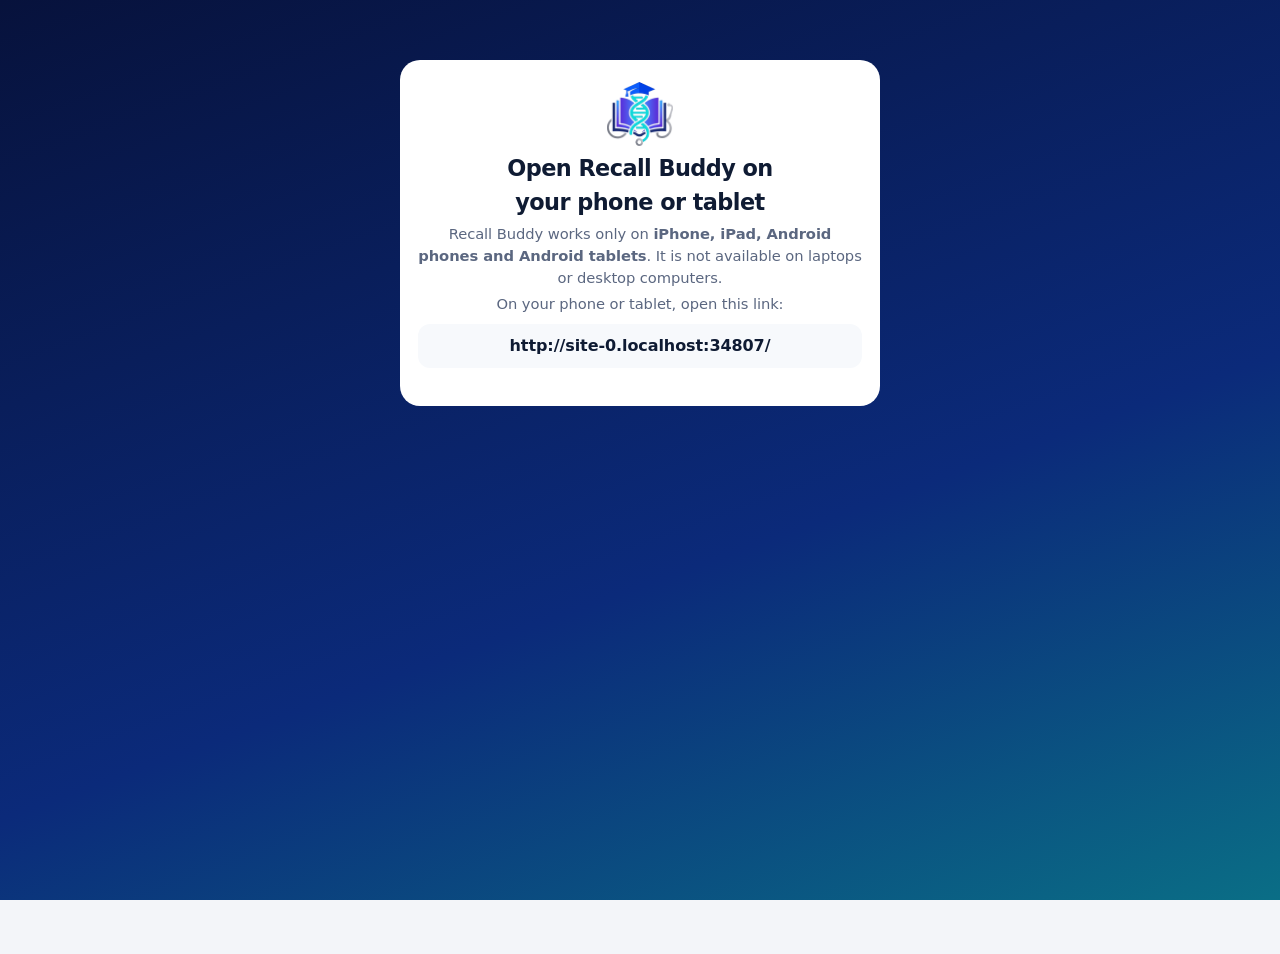
<file: index.html>
<!doctype html>
<html lang="en">
<head>
<meta charset="utf-8">
<meta name="viewport" content="width=device-width, initial-scale=1, viewport-fit=cover">
<title>Recall Buddy · PG Exam Prep</title>
<meta name="theme-color" content="#07123C">
<link rel="manifest" href="manifest.webmanifest">
<link rel="icon" type="image/png" sizes="32x32" href="favicon-32.png">
<link rel="apple-touch-icon" href="apple-touch-icon.png">
<meta name="apple-mobile-web-app-capable" content="yes">
<meta name="mobile-web-app-capable" content="yes">
<meta name="apple-mobile-web-app-status-bar-style" content="black-translucent">
<meta name="apple-mobile-web-app-title" content="Recall Buddy">
<meta name="format-detection" content="telephone=no">

<meta name="description" content="Previous-year questions, Q bank, flashcards and Grand Tests for PG medical entrance exams.">
<link rel="stylesheet" href="https://fonts.googleapis.com/css2?family=Atkinson+Hyperlegible:wght@400;700&family=Bricolage+Grotesque:opsz,wght@12..96,600;12..96,800&family=IBM+Plex+Mono:wght@500;600&display=swap">
<link rel="stylesheet" href="style.css?v=75ef62d728">
<link rel="stylesheet" href="viz.css?v=75ef62d728">
<link rel="stylesheet" href="extra.css?v=75ef62d728">
<link rel="stylesheet" href="pro.css?v=75ef62d728">
<link rel="stylesheet" href="shell.css?v=75ef62d728">
<link rel="stylesheet" href="brand.css?v=75ef62d728">
<script>try{var t=JSON.parse(localStorage.getItem("im-theme"));if(t==="light"||t==="dark")document.documentElement.setAttribute("data-theme",t)}catch(e){}</script>
</head>
<body class="mode-off view-home">
<div id="splash" aria-hidden="true"><img class="sp-img" src="img-brand-logo-full.png" alt="" width="220" height="auto"><span>PG Exam Prep</span></div>


<div class="appbar" id="appbar"><div class="wrap ab-in">
  <span class="brand" aria-label="Recall Buddy">Recall Buddy<small>PG Prep</small></span>
  <nav class="ab-nav" aria-label="Main">
    <button type="button" data-view="home" aria-current="false"><svg viewBox="0 0 24 24" fill="none" stroke="currentColor" stroke-width="2" stroke-linecap="round" stroke-linejoin="round" aria-hidden="true"><path d="M3 11l9-8 9 8M5 10v10h5v-6h4v6h5V10"/></svg><span class="t">Home</span></button>
    <button type="button" data-view="daily" aria-current="false"><svg viewBox="0 0 24 24" fill="none" stroke="currentColor" stroke-width="2" stroke-linecap="round" stroke-linejoin="round" aria-hidden="true"><circle cx="12" cy="12" r="3.2"/><path d="M12 3v3M12 18v3M3 12h3M18 12h3"/></svg><span class="t">Daily 20</span></button>
    <button type="button" data-view="study" aria-current="false"><svg viewBox="0 0 24 24" fill="none" stroke="currentColor" stroke-width="2" stroke-linecap="round" stroke-linejoin="round" aria-hidden="true"><path d="M4 5a2 2 0 012-2h13v16H6a2 2 0 00-2 2zM4 19a2 2 0 012-2h13"/></svg><span class="t">Study</span></button>
    <button type="button" data-view="practice" aria-current="false"><svg viewBox="0 0 24 24" fill="none" stroke="currentColor" stroke-width="2" stroke-linecap="round" stroke-linejoin="round" aria-hidden="true"><path d="M9 11l3 3 8-8M20 12v7a2 2 0 01-2 2H6a2 2 0 01-2-2V7a2 2 0 012-2h9"/></svg><span class="t">Practice</span></button>
  </nav>
  <div class="ab-tools"><button type="button" id="searchbtn" aria-label="Search all cards (press /)" title="Search all cards (/)">🔍</button><button type="button" id="themebtn" aria-label="Toggle dark mode">🌙</button></div>
</div></div>

<header class="hero">
  <div class="wrap hero-in" id="hero-in">
    <div>
      <p class="eyebrow">Recall Buddy</p>
      <h1 id="hero-title">Scores and classifications</h1>
      <p class="sub" id="hero-blurb"></p>
    </div>
    <div class="legend" id="legend" aria-label="Colour key">
      <div><i class="dot red"></i><span><b>RED</b>Urgent referral / very severe disease</span></div>
      <div><i class="dot yellow"></i><span><b>YELLOW</b>Specific treatment / follow up</span></div>
      <div><i class="dot green"></i><span><b>GREEN</b>Home care / routine care</span></div>
    </div>
    <nav class="subjects" id="subjects" aria-label="Subjects"></nav>
    <div class="prog"><div class="segs" id="segs" aria-hidden="true"></div><span id="progtxt"></span></div>
  </div>
</header>

<nav class="tabs" aria-label="Sections"><div class="wrap" role="tablist" id="tablist"></div></nav>

<main class="wrap" id="study-main">
  <div class="modebar" id="modebar">
    <span class="mlabel">Recall</span>
    <div class="seg" id="modes" role="group" aria-label="Recall mode">
      <button type="button" data-mode="off" aria-pressed="true">Off</button>
      <button type="button" data-mode="reveal" aria-pressed="false">Reveal</button>
      <button type="button" data-mode="choose" aria-pressed="false">Choose</button>
      <button type="button" data-mode="type" aria-pressed="false">Type</button>
    </div>
  </div>
  <p class="hint" id="hint" hidden></p>

  <div class="toolbar" id="toolbar">
    <div class="chips" id="secchips" role="group" aria-label="Section"></div>
    <div class="tb-btns"><button type="button" class="chipbtn" id="hidelearned" aria-pressed="false">Hide learned</button><button type="button" class="chipbtn" id="randbtn">🎲 Random card</button></div>
    <input type="search" id="search" class="search" placeholder="Search this subject" aria-label="Search cards in this subject">
  </div>

  <section id="p-cards" class="panel"><div id="cards"></div></section>
  <section id="p-flash" class="panel" hidden><div class="study" id="flash"></div></section>
  <section id="p-quiz" class="panel" hidden><div class="study" id="quiz"></div></section>
  <section id="p-numbers" class="panel" hidden><div id="numbers"></div></section>
  <section id="p-cheat" class="panel" hidden><div class="tw"><table id="cheat"></table></div></section>

  <p class="note legal">© All rights reserved to Dr. CS Enterprises. Protected under the IP legal sections.</p>
</main>

<main class="wrap" id="home-view"></main>
<main class="wrap" id="gt-view" aria-live="off"></main>
<main class="wrap" id="qb-view"></main>
<main class="wrap" id="daily-view"></main>
<main class="wrap" id="practice-view"></main>

<script>/* Recall Buddy site loader: free demo for visitors; full app (decrypted with a key from the server) after activation */
(function(){var g=function(k){try{return JSON.parse(localStorage.getItem('im-'+k))}catch(e){return null}},s=function(k,v){try{if(v==null)localStorage.removeItem('im-'+k);else localStorage.setItem('im-'+k,JSON.stringify(v))}catch(e){}};
var l=g('lic'),o=g('owner-code'),code=(l&&l.code)||o||'',V='c74da8dca0';
function mark(ed){window.RB_EDITION=ed;if(g('ed')!==ed){['qb-prog','qb-run','daily','daily-wrong','last','gt-run'].forEach(function(k){s(k,null)});s('ed',ed)}}
function add(src){var x=document.createElement('script');x.src=src;x.onload=function(){if(src.indexOf('blob:')===0)URL.revokeObjectURL(src)};document.body.appendChild(x)}
function demo(msg){if(msg)s('lic-msg',msg);mark('demo');add('demo.js?v='+V)}
function b64(t){var b=atob(t),a=new Uint8Array(b.length);for(var i=0;i<b.length;i++)a[i]=b.charCodeAt(i);return a}
function full(k){return fetch('full.enc?v='+V).then(function(r){if(!r.ok)throw 0;return r.arrayBuffer()}).then(function(buf){return crypto.subtle.importKey('raw',b64(k),'AES-GCM',false,['decrypt']).then(function(key){return crypto.subtle.decrypt({name:'AES-GCM',iv:new Uint8Array(buf,0,12)},key,new Uint8Array(buf,12))})}).then(function(pt){mark('full');add(URL.createObjectURL(new Blob([pt],{type:'text/javascript'})))})}
if(!code){mark('demo');document.write('<script src="demo.js?v='+V+'"><\/script>');return}
fetch('/api/unlock',{method:'POST',headers:{'content-type':'application/json'},body:JSON.stringify({code:code,device:g('device')||''})})
.then(function(r){if(r.status>=500)throw 0;return r.json()}).then(function(j){
  if(j.ok){s('fk',{k:j.key,t:Date.now()});s('srv-blocked',null);return full(j.key).catch(function(){demo('Could not open the full app. Please reload.')})}
  s('fk',null);if(j.blocked)s('srv-blocked',1);if(l&&l.code===code)s('lic',null);else s('owner-code',null);demo(j.why);
}).catch(function(){var f=g('fk');if(f&&f.k&&Date.now()-f.t<7*864e5)full(f.k).catch(function(){demo('')});else demo('Connect to the internet to open your full access.')});
})();</script>
<noscript><p style="padding:20px;font-family:sans-serif">Recall Buddy needs JavaScript to run.</p></noscript>
</body>
</html>
</file>
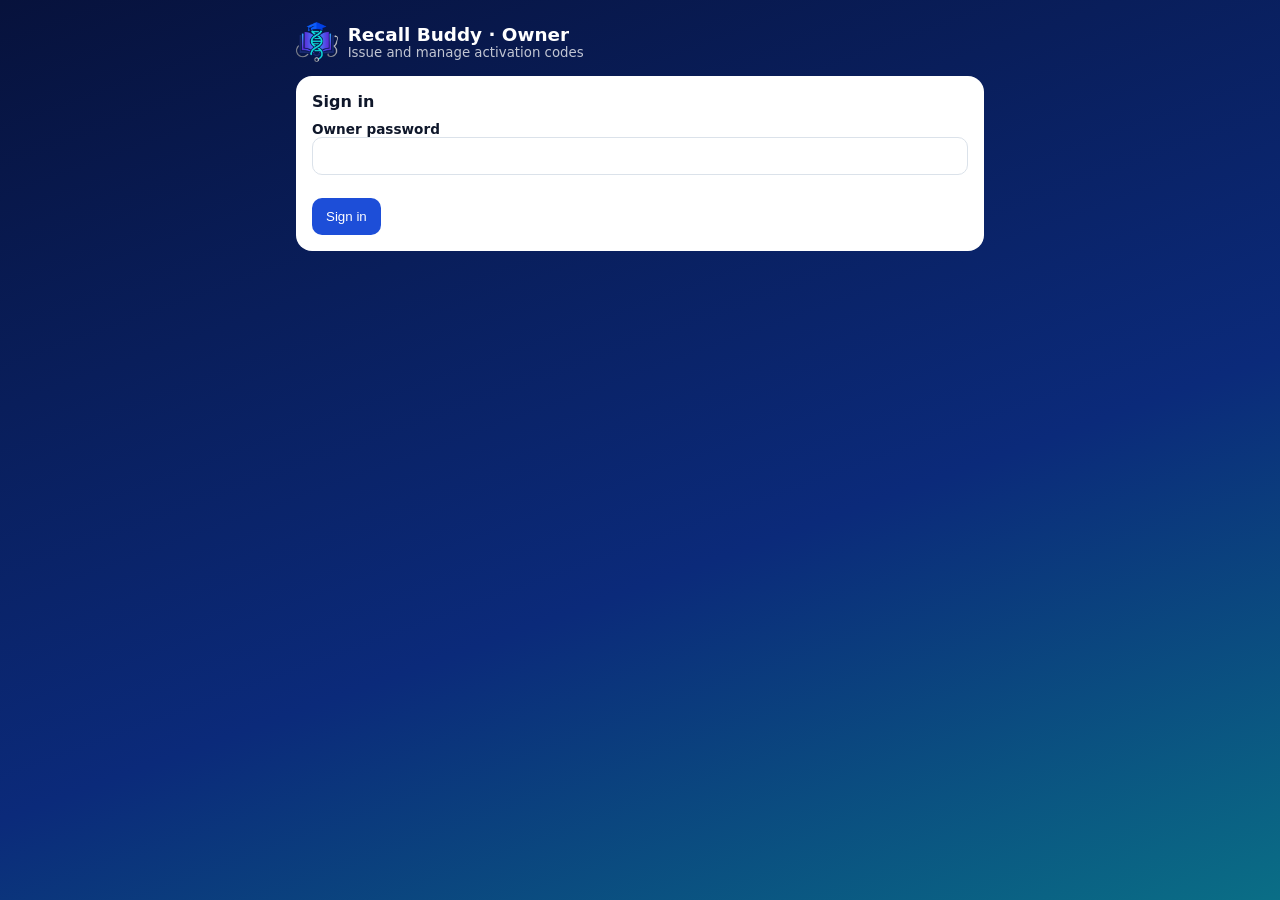
<file: admin.html>
<!doctype html>
<html lang="en"><head><meta charset="utf-8"><meta name="viewport" content="width=device-width,initial-scale=1"><meta name="robots" content="noindex,nofollow">
<title>Recall Buddy · Owner</title><link rel="icon" href="favicon-32.png">
<style>
:root{--b:#1D4ED8;--ink:#0f172a;--mut:#64748b;--line:#dbe2ea;--soft:#f1f5f9;--ok:#0e8f7a;--bad:#b91c1c;font-family:system-ui,-apple-system,Segoe UI,Roboto,sans-serif}
*{box-sizing:border-box}body{margin:0;background:linear-gradient(160deg,#07123C,#0B2A7A 60%,#0A6E86) fixed;color:var(--ink);min-height:100vh}
.wrap{max-width:720px;margin:0 auto;padding:16px}
.top{display:flex;align-items:center;gap:10px;color:#fff;margin:6px 0 14px}.top img{height:40px}.top h1{font-size:1.15rem;margin:0}.top small{opacity:.75;display:block;font-weight:500}
.card{background:#fff;border-radius:16px;padding:16px;margin-bottom:12px}
h2{font-size:1rem;margin:0 0 10px}label{display:block;font-weight:600;font-size:.85rem;margin:10px 0 4px}
input,select,textarea{width:100%;border:1.5px solid var(--line);border-radius:10px;padding:10px;font:inherit;background:#fff}
textarea{font:500 .8rem ui-monospace,monospace}
.row{display:grid;grid-template-columns:1fr 1fr;gap:10px}
button{border:0;border-radius:10px;padding:11px 14px;font:700 .95rem inherit;background:var(--b);color:#fff;cursor:pointer}
button.alt{background:var(--soft);color:var(--ink)}button.red{background:#fee2e2;color:var(--bad)}button.sm{padding:6px 10px;font-size:.8rem}
a.btn{display:block;text-align:center;text-decoration:none;border-radius:10px;padding:12px;font-weight:800;background:#25D366;color:#073b1e;margin-top:8px}
.tabs{display:flex;gap:6px;margin-bottom:12px;overflow-x:auto}.tabs button{background:rgba(255,255,255,.14);color:#fff;white-space:nowrap}.tabs button.on{background:#fff;color:var(--ink)}
.err{color:var(--bad);min-height:1.1em;font-size:.88rem;margin:8px 0 0}.mut{color:var(--mut);font-size:.85rem}
.code{word-break:break-all;background:var(--soft);border-radius:10px;padding:10px;font:600 .75rem ui-monospace,monospace;margin:8px 0}
.it{border-top:1px solid var(--line);padding:10px 0;display:grid;gap:4px}.it:first-child{border-top:0}
.it b{font-size:.95rem}.tag{display:inline-block;font-size:.72rem;font-weight:800;border-radius:99px;padding:2px 8px;margin-left:6px;background:var(--soft)}
.tag.x{background:#fee2e2;color:var(--bad)}.tag.ok{background:#dcfce7;color:#166534}.acts{display:flex;gap:6px;flex-wrap:wrap}
[hidden]{display:none!important}.chk{display:flex;gap:8px;align-items:center;font-weight:600;margin-top:10px}.chk input{width:auto}
</style></head><body><div class="wrap">
<div class="top"><img src="img-brand-mark.png" alt=""><div><h1>Recall Buddy · Owner</h1><small>Issue and manage activation codes</small></div></div>

<section class="card" id="login"><h2>Sign in</h2><label>Owner password<input id="pw" type="password" autocomplete="current-password"></label><p class="err" id="lerr"></p><button id="go">Sign in</button></section>

<div id="app" hidden>
<div class="tabs"><button data-t="new" class="on">New code</button><button data-t="list">Students</button><button data-t="blocked">Blocked</button><button data-t="owner">Owner code</button><button data-t="out" class="alt">Sign out</button></div>

<section class="card" data-p="new">
 <h2>1. Paste the student's WhatsApp message</h2>
 <textarea id="paste" rows="5" placeholder="Paste the whole message the student sent (it has their name, number, plan and Device ID)"></textarea>
 <p class="mut">Check the payment screenshot first. The boxes below fill in by themselves; you can also type them.</p>
 <h2 style="margin-top:16px">2. Check the details</h2>
 <div class="row"><label>Name<input id="nm"></label><label>WhatsApp number<input id="ph" inputmode="tel" placeholder="10 digits"></label></div>
 <div class="row"><label>Device ID 1<input id="d1" placeholder="ABCD-EFGH" autocapitalize="characters"></label><label>Device ID 2 <small>(optional, tablet)</small><input id="d2" placeholder="WXYZ-2345" autocapitalize="characters"></label></div>
 <div class="row"><label>Plan<select id="pl"><option value="p50">Starter ₹50</option><option value="p100" selected>Plus ₹100</option><option value="p150">Pro ₹150</option></select></label>
  <label>Valid for<select id="dy"><option value="30" selected>1 month</option><option value="90">3 months</option><option value="180">6 months</option><option value="365">1 year</option></select></label></div>
 <label>Note <small>(optional, e.g. UPI ref)</small><input id="nt"></label>
 <label class="chk" id="rein-w" hidden><input type="checkbox" id="rein"> Give another chance (number is blacklisted)</label>
 <p class="err" id="nerr"></p><button id="mk">3. Create activation code</button>
 <div id="res" hidden><h2 style="margin-top:16px">4. Send it</h2><div class="code" id="rc"></div><div class="row"><button class="alt" id="cp">Copy code</button><button class="alt" id="clr">New student</button></div><a class="btn" id="wa" target="_blank" rel="noopener">Send to student on WhatsApp</a></div>
</section>

<section class="card" data-p="list" hidden><h2>Students</h2><input id="q" placeholder="Search name, number or Device ID"><p class="mut" id="cnt"></p><div id="lst"></div></section>
<section class="card" data-p="blocked" hidden><h2>Blocked numbers</h2><p class="mut">Blocked after 2 screenshots, or by you. Unblock to give another chance (or issue a new code with "Give another chance").</p><div id="blk"></div>
 <h2 style="margin-top:16px">Block a number</h2><div class="row"><input id="bph" placeholder="10-digit number"><input id="brs" placeholder="Reason"></div><p class="err" id="berr"></p><button class="red" id="bgo">Block</button></section>
<section class="card" data-p="owner" hidden><h2>Owner / developer code</h2><p class="mut">Opens the full app on any device (also on a computer: tap the logo 7 times on the "phones and tablets only" screen) and shows backup, reset and install in Settings. Keep it to yourself.</p>
 <label>Valid for<select id="ody"><option value="30">1 month</option><option value="365" selected>1 year</option></select></label><p class="err" id="oerr"></p><button id="ogo">Create owner code</button><div class="code" id="oc" hidden></div></section>
</div></div>
<script>
(function(){
var $=function(s){return document.querySelector(s)},PW=sessionStorage.getItem('rbpw')||'';
function api(p,b){b=b||{};b.pw=PW;return fetch('/api/admin/'+p,{method:'POST',headers:{'content-type':'application/json'},body:JSON.stringify(b)}).then(function(r){return r.json()}).catch(function(){return {ok:false,why:'No connection to the server.'}})}
function esc(s){return String(s==null?'':s).replace(/[&<>"]/g,function(c){return {'&':'&amp;','<':'&lt;','>':'&gt;','"':'&quot;'}[c]})}
function show(on){$('#login').hidden=on;$('#app').hidden=!on}
function login(){PW=$('#pw').value||PW;api('check').then(function(r){if(r.ok){sessionStorage.setItem('rbpw',PW);show(true)}else{$('#lerr').textContent=r.why;sessionStorage.removeItem('rbpw')}})}
$('#go').onclick=login;$('#pw').onkeydown=function(e){if(e.key==='Enter')login()};
if(PW)api('check').then(function(r){if(r.ok)show(true)});
document.querySelectorAll('.tabs button').forEach(function(b){b.onclick=function(){var t=b.dataset.t;if(t==='out'){sessionStorage.removeItem('rbpw');PW='';show(false);return}
  document.querySelectorAll('.tabs button').forEach(function(x){x.classList.toggle('on',x===b)});document.querySelectorAll('[data-p]').forEach(function(p){p.hidden=p.dataset.p!==t});if(t==='list'||t==='blocked')load()}});
/* paste parser: the app's WhatsApp messages contain "Name:", "WhatsApp: +91 ...", "Plan: Plus", "Device ID: ABCD-EFGH" */
$('#paste').oninput=function(){var t=this.value,m;
  if((m=t.match(/Name:\s*(.+)/i)))$('#nm').value=m[1].trim();
  if((m=t.match(/WhatsApp:\s*\+?\s*(?:91)?\s*([\d\s]{10,14})/i)))$('#ph').value=m[1].replace(/\D/g,'').slice(-10);
  if((m=t.match(/Plan:\s*(Starter|Plus|Pro)/i)))$('#pl').value={starter:'p50',plus:'p100',pro:'p150'}[m[1].toLowerCase()];
  var ids=[];t.replace(/Device ID:\s*([A-Z0-9]{4}-?[A-Z0-9]{4})/gi,function(_,d){ids.push(d.toUpperCase())});if(ids[0])$('#d1').value=ids[0];if(ids[1])$('#d2').value=ids[1]};
$('#mk').onclick=function(){$('#nerr').textContent='Creating…';
  api('issue',{name:$('#nm').value,phone:$('#ph').value,devices:[$('#d1').value,$('#d2').value].filter(Boolean),plan:$('#pl').value,days:+$('#dy').value,note:$('#nt').value,reinstate:$('#rein').checked}).then(function(r){
    if(!r.ok){$('#nerr').textContent=r.why;if(r.blacklisted)$('#rein-w').hidden=false;return}
    $('#nerr').textContent='';$('#rc').textContent=r.code;$('#wa').href=r.wa;$('#res').hidden=false;$('#res').scrollIntoView({behavior:'smooth'})})};
$('#cp').onclick=function(){navigator.clipboard.writeText($('#rc').textContent);this.textContent='Copied'};
$('#clr').onclick=function(){['paste','nm','ph','d1','d2','nt'].forEach(function(i){$('#'+i).value=''});$('#rein').checked=false;$('#rein-w').hidden=true;$('#res').hidden=true;$('#cp').textContent='Copy code';window.scrollTo(0,0)};
var data={codes:[],blocks:[]};
function load(){api('list').then(function(r){if(!r.ok)return;data=r;render()})}
function render(){var q=($('#q').value||'').toLowerCase().replace(/-/g,''),cs=data.codes.filter(function(c){return !q||(c.name+' '+c.phone+' '+c.devices).toLowerCase().replace(/-/g,'').indexOf(q)>=0});
  $('#cnt').textContent=cs.length+' code(s)';
  $('#lst').innerHTML=cs.map(function(c){var exp=c.exp&&c.exp<data.today;return '<div class="it"><div><b>'+esc(c.name||(c.owner?'Owner':'-'))+'</b>'+(c.owner?'<span class="tag">OWNER</span>':'<span class="tag">'+esc({p50:'Starter',p100:'Plus',p150:'Pro'}[c.plan]||c.plan)+'</span>')+(c.revoked?'<span class="tag x">REVOKED</span>':exp?'<span class="tag x">EXPIRED</span>':'<span class="tag ok">ACTIVE</span>')+'</div>'+
   '<span class="mut">'+(c.phone?'+91 '+esc(c.phone)+' · ':'')+'until '+esc(c.exp)+(c.devices?' · '+esc(c.devices.replace(/([A-Z0-9]{4})([A-Z0-9]{4})/g,'$1-$2')):'')+' · issued '+new Date(c.issued).toLocaleDateString()+'</span>'+
   '<div class="acts">'+(c.revoked?'<button class="sm alt" data-a="restore" data-id="'+c.id+'">Switch back on</button>':'<button class="sm red" data-a="revoke" data-id="'+c.id+'">Revoke</button>')+(c.phone?'<button class="sm red" data-a="block" data-ph="'+c.phone+'">Block number</button><a class="sm" style="font-size:.8rem;align-self:center" href="https://wa.me/91'+c.phone+'" target="_blank" rel="noopener">WhatsApp</a>':'')+'</div></div>'}).join('')||'<p class="mut">No codes yet.</p>';
  $('#blk').innerHTML=data.blocks.map(function(b){return '<div class="it"><div><b>+91 '+esc(b.phone)+'</b> '+(b.name?esc(b.name):'')+'<span class="tag x">'+esc(b.reason||'blocked')+'</span></div><span class="mut">since '+new Date(b.at).toLocaleString()+'</span><div class="acts"><button class="sm alt" data-a="unblock" data-ph="'+esc(b.phone)+'">Unblock</button></div></div>'}).join('')||'<p class="mut">Nobody is blocked.</p>'}
$('#q').oninput=render;
document.addEventListener('click',function(e){var b=e.target.closest('[data-a]');if(!b)return;var a=b.dataset.a;
  if((a==='revoke'||a==='block')&&!confirm(a==='revoke'?'Revoke this code? The student loses access at their next launch.':'Block +91 '+b.dataset.ph+'? All their codes stop working.'))return;
  api(a,a==='block'||a==='unblock'?{phone:b.dataset.ph,reason:'blocked by owner'}:{id:b.dataset.id}).then(load)});
$('#bgo').onclick=function(){api('block',{phone:$('#bph').value,reason:$('#brs').value}).then(function(r){$('#berr').textContent=r.ok?'Blocked.':r.why;load()})};
$('#ogo').onclick=function(){api('issue',{owner:true,days:+$('#ody').value}).then(function(r){if(!r.ok){$('#oerr').textContent=r.why;return}$('#oc').hidden=false;$('#oc').textContent=r.code})};
})();
</script></body></html>
</file>
<file: style.css>
/* IMNCI Master Chart: styles. Colours are tokens in :root, with dark-mode overrides below. */
body{margin:0}
[hidden]{display:none!important}
img{max-width:100%}
:root{
  /* Layout: navy poster header, sticky tab bar, then a masonry of classification cards where red / yellow / green bands carry all the colour. */
  --bg:#EDF1F7; --surface:#FFFFFF; --soft:#F4F6FB; --ink:#13213F; --muted:#56637C; --line:#D3DBE8;
  --brand:#1E3A8A; --brand-ink:#FFFFFF; --hero:#14275E; --hero-ink:#FFFFFF;
  --red:#B42318; --red-bg:#FDE9E7; --red-line:#F1B3AD; --red-solid:#C8362B; --on-red:#FFFFFF;
  --yellow:#7A4E00; --yellow-bg:#FFF3C9; --yellow-line:#E8CF78; --yellow-solid:#F2B01E; --on-yellow:#2B1D00;
  --green:#1B6B3F; --green-bg:#E2F4E8; --green-line:#9ED3B2; --green-solid:#2A8F55; --on-green:#FFFFFF;
  --f-display:'Bricolage Grotesque','Segoe UI',system-ui,sans-serif;
  --f-body:'Atkinson Hyperlegible','Segoe UI',system-ui,sans-serif;
  --f-mono:'IBM Plex Mono',ui-monospace,Menlo,monospace;
}
@media (prefers-color-scheme: dark){:root:not([data-theme="light"]){
  --bg:#0C1322; --surface:#141D31; --soft:#101A2D; --ink:#E7ECF6; --muted:#9BA8C2; --line:#2A3650;
  --brand:#8DACFF; --brand-ink:#0C1322; --hero:#16254F; --hero-ink:#FFFFFF;
  --red:#FF9A90; --red-bg:#3B1A1C; --red-line:#6B2D31; --red-solid:#D9453D; --on-red:#FFFFFF;
  --yellow:#F3C65A; --yellow-bg:#372E10; --yellow-line:#6B5A1E; --yellow-solid:#F2B01E; --on-yellow:#2B1D00;
  --green:#7ADBA5; --green-bg:#12301F; --green-line:#265A3C; --green-solid:#2A8F55; --on-green:#FFFFFF;
  color-scheme:dark}}
:root[data-theme="dark"]{
  --bg:#0C1322; --surface:#141D31; --soft:#101A2D; --ink:#E7ECF6; --muted:#9BA8C2; --line:#2A3650;
  --brand:#8DACFF; --brand-ink:#0C1322; --hero:#16254F; --hero-ink:#FFFFFF;
  --red:#FF9A90; --red-bg:#3B1A1C; --red-line:#6B2D31; --red-solid:#D9453D; --on-red:#FFFFFF;
  --yellow:#F3C65A; --yellow-bg:#372E10; --yellow-line:#6B5A1E; --yellow-solid:#F2B01E; --on-yellow:#2B1D00;
  --green:#7ADBA5; --green-bg:#12301F; --green-line:#265A3C; --green-solid:#2A8F55; --on-green:#FFFFFF;
  color-scheme:dark}

*{box-sizing:border-box}
body{background:var(--bg);color:var(--ink);font-family:var(--f-body);font-size:16px;line-height:1.5}
button{font:inherit;color:inherit}
:focus-visible{outline:3px solid var(--brand);outline-offset:2px}
.wrap{max-width:1180px;margin-inline:auto;padding-inline:16px}
h1,h2,h3{font-family:var(--f-display);margin:0;text-wrap:balance}

/* hero */
.hero{background:var(--hero);color:var(--hero-ink);border-radius:0 0 18px 18px}
.hero-in{display:grid;grid-template-columns:1.4fr 1fr;gap:20px 32px;padding-block:22px 24px}
.eyebrow{font:600 .72rem/1 var(--f-mono);letter-spacing:.14em;text-transform:uppercase;opacity:.75;margin:0 0 10px}
.hero h1{font-weight:800;font-size:clamp(2rem,6vw,3.4rem);line-height:1;letter-spacing:-.02em}
.hero p.sub{margin:10px 0 0;opacity:.85;max-width:46ch}
.legend{display:grid;gap:8px;align-content:start;min-width:0}
.legend div{display:flex;gap:10px;align-items:center;background:rgba(255,255,255,.08);border-radius:10px;padding:8px 10px;font-size:.9rem;min-width:0}
.dot{flex:none;width:14px;height:14px;border-radius:50%}
.dot.red{background:var(--red-solid)}.dot.yellow{background:var(--yellow-solid)}.dot.green{background:var(--green-solid)}
.legend b{font-family:var(--f-mono);font-weight:600;font-size:.72rem;letter-spacing:.08em;margin-inline-end:4px}
.prog{grid-column:1/-1;display:flex;gap:14px;align-items:center;flex-wrap:wrap}
.segs{display:flex;gap:4px;flex:1 1 220px;min-width:0}
.segs i{flex:1;height:8px;border-radius:4px;background:rgba(255,255,255,.2)}
.segs i.on{background:#fff}
.prog span{font:600 .8rem var(--f-mono);letter-spacing:.04em}

/* tabs */
.tabs{position:sticky;top:env(safe-area-inset-top,0px);z-index:5;background:var(--bg);border-bottom:1px solid var(--line);margin-block-start:10px}
.tabs .wrap{display:flex;gap:2px;overflow-x:auto}
.tab{background:none;border:0;border-bottom:3px solid transparent;padding:12px 14px;white-space:nowrap;cursor:pointer;font-weight:700;color:var(--muted)}
.tab[aria-selected="true"]{color:var(--ink);border-bottom-color:var(--brand)}

/* toolbar */
.toolbar{display:flex;flex-wrap:wrap;gap:12px 20px;align-items:center;justify-content:space-between;padding-block:16px 6px}
.chips{display:flex;gap:6px;flex-wrap:wrap}
.chipbtn{border:1px solid var(--line);background:var(--surface);border-radius:99px;padding:6px 14px;cursor:pointer;font-weight:700;font-size:.9rem}
.chipbtn[aria-pressed="true"]{background:var(--brand);color:var(--brand-ink);border-color:var(--brand)}
.switch{display:inline-flex;gap:10px;align-items:center;cursor:pointer;font-weight:700}
.switch input{position:absolute;opacity:0;width:1px;height:1px}
.track{width:44px;height:26px;border-radius:99px;background:var(--line);position:relative;transition:background .15s}
.track::after{content:"";position:absolute;inset:3px auto 3px 3px;width:20px;border-radius:50%;background:var(--surface);transition:transform .15s}
.switch input:checked + .track{background:var(--brand)}
.switch input:checked + .track::after{transform:translateX(18px)}
.switch input:focus-visible + .track{outline:3px solid var(--brand);outline-offset:2px}
.hint{margin:0;color:var(--muted);font-size:.9rem;padding-block-end:8px}

/* sections */
.group{padding-block:14px 4px}
.group-h{display:flex;gap:10px;align-items:baseline;flex-wrap:wrap;margin-block-end:12px}
.group-h h2{font-size:1.4rem;font-weight:800}
.group-h span{font:600 .78rem var(--f-mono);letter-spacing:.08em;text-transform:uppercase;color:var(--muted)}
.cols{columns:320px;column-gap:16px}

/* cards */
.card{background:var(--surface);border:1px solid var(--line);border-radius:12px;overflow:hidden;break-inside:avoid;margin-block-end:16px}
.card-head{display:flex;gap:10px;align-items:flex-start;padding:14px 14px 8px}
.num{flex:none;width:30px;height:30px;border-radius:50%;background:var(--brand);color:var(--brand-ink);display:grid;place-items:center;font:600 .85rem var(--f-mono)}
.ttl{min-width:0}
.card h3{font-size:1.08rem;font-weight:800;line-height:1.2}
.chip{display:inline-block;margin-block-start:4px;font:600 .68rem var(--f-mono);letter-spacing:.08em;text-transform:uppercase;color:var(--muted)}
.hook{margin:0 14px 12px;padding:8px 10px;background:var(--soft);border-radius:8px;font-size:.92rem}
.hook b{font:600 .68rem var(--f-mono);letter-spacing:.1em;text-transform:uppercase;color:var(--brand);margin-inline-end:8px}
.pre{margin:0 14px 10px;font-size:.92rem;color:var(--muted)}
.grp{padding:7px 14px;font:600 .72rem var(--f-mono);letter-spacing:.1em;text-transform:uppercase;background:var(--soft);border-top:1px solid var(--line);color:var(--muted)}
.band{border-top:1px solid var(--line)}
.band.red{background:var(--red-bg);border-top-color:var(--red-line)}
.band.yellow{background:var(--yellow-bg);border-top-color:var(--yellow-line)}
.band.green{background:var(--green-bg);border-top-color:var(--green-line)}
.band-head{display:flex;gap:10px;align-items:flex-start;width:100%;text-align:left;background:none;border:0;padding:10px 14px 4px;cursor:default}
.recall .band-head{cursor:pointer}
.lvl{flex:none;margin-block-start:2px;font:600 .66rem var(--f-mono);letter-spacing:.08em;padding:3px 7px;border-radius:5px}
.red .lvl{background:var(--red-solid);color:var(--on-red)}
.yellow .lvl{background:var(--yellow-solid);color:var(--on-yellow)}
.green .lvl{background:var(--green-solid);color:var(--on-green)}
.cls{display:block;font-weight:700;line-height:1.25}
.red .cls{color:var(--red)}.yellow .cls{color:var(--yellow)}.green .cls{color:var(--green)}
.act{display:block;font-size:.88rem;color:var(--ink);opacity:.85;margin-block-start:2px}
.rule{display:inline-block;margin-inline-start:6px;font:600 .66rem var(--f-mono);letter-spacing:.06em;border:1px solid currentColor;border-radius:99px;padding:0 7px;vertical-align:1px}
.tap{display:none;font-size:.82rem;font-style:italic;color:var(--muted);margin:0 14px 10px 62px}
.recall .band:not(.open) .tap{display:block}
.finds{margin:2px 14px 12px 14px;padding-inline-start:62px;font-size:.95rem}
.finds li{margin-block-end:3px}
.recall .band:not(.open) .finds{display:none}
.foot{margin:0;padding:10px 14px;background:var(--soft);border-top:1px solid var(--line);font-size:.88rem;color:var(--muted)}
.learn{display:block;width:100%;border:0;border-top:1px solid var(--line);background:var(--surface);padding:11px 14px;cursor:pointer;font-weight:700;color:var(--muted);text-align:left}
.learn::before{content:"";display:inline-block;width:16px;height:16px;border:2px solid currentColor;border-radius:4px;margin-inline-end:10px;vertical-align:-3px}
.card.done .learn{color:var(--green)}
.card.done .learn::before{background:var(--green-solid);border-color:var(--green-solid);box-shadow:inset 0 0 0 2px var(--surface)}

/* danger card */
.danger-card{margin-block-end:20px}
.danger-banner{margin:0 14px 12px;border-radius:8px;background:var(--red-solid);color:var(--on-red);padding:10px 14px;font:800 1.05rem var(--f-display);letter-spacing:.02em;display:flex;gap:10px;flex-wrap:wrap;align-items:baseline}
.danger-banner small{font:500 .9rem var(--f-body);opacity:.92}
.danger-grid{display:grid;grid-template-columns:repeat(auto-fit,minmax(140px,1fr));gap:10px;padding:0 14px 14px}
.tile{background:var(--red-bg);border:1px solid var(--red-line);border-radius:10px;padding:12px;display:grid;gap:8px;justify-items:start;min-width:0}
.tile svg{width:30px;height:30px;color:var(--red);fill:none;stroke:currentColor;stroke-width:1.8;stroke-linecap:round;stroke-linejoin:round}
.tile span{font-weight:700;line-height:1.25}

/* numbers */
.nsec{padding-block:14px 6px}
.nsec h2{font-size:1.25rem;font-weight:800;margin-block-end:10px}
.ngrid{display:grid;grid-template-columns:repeat(auto-fit,minmax(200px,1fr));gap:12px}
.ncell{background:var(--surface);border:1px solid var(--line);border-radius:12px;padding:14px;min-width:0;display:grid;gap:6px;align-content:start}
.ncell .lab{font-size:.9rem;color:var(--muted);line-height:1.3}
.ncell .val{font:600 2rem/1 var(--f-mono);letter-spacing:-.02em}
.ncell .val small{font-size:.9rem;font-weight:500;color:var(--muted);margin-inline-start:4px}
.bar{height:8px;border-radius:4px;background:var(--line);overflow:hidden}
.bar i{display:block;height:100%;background:var(--brand)}
.strip-card{background:var(--surface);border:1px solid var(--line);border-radius:12px;padding:14px;margin-block-end:12px}
.strip-card h3{font-size:1.02rem;font-weight:800;margin-block-end:12px}
.strip{display:flex;height:44px;border-radius:8px;overflow:hidden}
.strip div{display:grid;place-items:center;font-weight:700;font-size:.82rem;padding-inline:4px;text-align:center;min-width:0}
.strip .red{background:var(--red-solid);color:var(--on-red)}
.strip .yellow{background:var(--yellow-solid);color:var(--on-yellow)}
.strip .green{background:var(--green-solid);color:var(--on-green)}
.ticks{position:relative;height:26px;margin-block-start:6px;font:600 .8rem var(--f-mono)}
.ticks span{position:absolute;transform:translateX(-50%);white-space:nowrap}
.ticks span.l{transform:none}.ticks span.r{transform:translateX(-100%)}

/* secrets (recall mode) */
.recall .secret:not(.shown){filter:blur(7px);cursor:pointer;user-select:none}

/* drill */
.drill{max-width:720px;margin-inline:auto;padding-block:18px 8px}
.dstat{display:flex;gap:16px;flex-wrap:wrap;font:600 .82rem var(--f-mono);letter-spacing:.04em;color:var(--muted);margin-block-end:10px}
.dbar{height:6px;border-radius:3px;background:var(--line);margin-block-end:16px;overflow:hidden}
.dbar i{display:block;height:100%;background:var(--brand);transition:width .2s}
.scen{background:var(--surface);border:1px solid var(--line);border-radius:14px;padding:18px}
.scen .who{font:600 .72rem var(--f-mono);letter-spacing:.1em;text-transform:uppercase;color:var(--brand)}
.scen p{margin:8px 0 0;font-size:1.15rem;line-height:1.45}
.picks{display:grid;grid-template-columns:repeat(3,1fr);gap:10px;margin-block-start:16px}
.pick{border:2px solid transparent;border-radius:10px;padding:14px 6px;font:800 1rem var(--f-display);letter-spacing:.04em;cursor:pointer;min-width:0}
.pick.red{background:var(--red-solid);color:var(--on-red)}
.pick.yellow{background:var(--yellow-solid);color:var(--on-yellow)}
.pick.green{background:var(--green-solid);color:var(--on-green)}
.pick:disabled{cursor:default;opacity:.45}
.pick.right{opacity:1;border-color:var(--ink)}
.fb{margin-block-start:14px;border-radius:10px;padding:12px 14px}
.fb.ok{background:var(--green-bg);border:1px solid var(--green-line)}
.fb.no{background:var(--red-bg);border:1px solid var(--red-line)}
.fb b{display:block;margin-block-end:2px}
.btn{border:0;background:var(--brand);color:var(--brand-ink);border-radius:10px;padding:12px 20px;font-weight:700;cursor:pointer;margin-block-start:14px}
.res{text-align:center;padding:26px 18px}
.res .big{font:800 3.4rem/1 var(--f-display)}
.miss{text-align:left;margin:16px 0 0;padding:0;list-style:none;display:grid;gap:8px}
.miss li{border:1px solid var(--line);border-radius:10px;padding:10px 12px;background:var(--soft);font-size:.92rem}

/* cheat sheet */
.tw{overflow-x:auto;border:1px solid var(--line);border-radius:12px;background:var(--surface);margin-block:14px}
table{border-collapse:collapse;width:100%;min-width:640px}
th,td{padding:10px 12px;text-align:left;vertical-align:top;border-bottom:1px solid var(--line);font-size:.93rem}
th{font:800 .9rem var(--f-display);letter-spacing:.04em}
th.r{background:var(--red-solid);color:var(--on-red)}
th.y{background:var(--yellow-solid);color:var(--on-yellow)}
th.g{background:var(--green-solid);color:var(--on-green)}
th.c{background:var(--hero);color:var(--hero-ink)}
td.c{font-weight:700;background:var(--soft)}
td.r{background:var(--red-bg);color:var(--red)}
td.y{background:var(--yellow-bg);color:var(--yellow)}
td.g{background:var(--green-bg);color:var(--green)}
td.n{color:var(--muted)}
tr:last-child td{border-bottom:0}

.note{color:var(--muted);font-size:.85rem;padding-block:18px 28px;margin:0}

@media (max-width:760px){
  .hero-in{grid-template-columns:1fr}
  .picks{gap:8px}
  .finds{padding-inline-start:56px}
}
@media (prefers-reduced-motion:reduce){*{transition:none!important}}


/* ===== multi-subject additions ===== */
.hero-in.nolegend{grid-template-columns:1fr}
.subjects{grid-column:1/-1;display:flex;gap:8px;flex-wrap:wrap}
.subj{border:1px solid rgba(255,255,255,.35);background:transparent;color:var(--hero-ink);border-radius:99px;padding:7px 14px;cursor:pointer;font-weight:700;display:inline-flex;gap:8px;align-items:center}
.subj span{font:600 .72rem var(--f-mono);opacity:.75}
.subj[aria-pressed="true"]{background:#fff;color:#14275E;border-color:#fff}
.subj[aria-pressed="true"] span{opacity:.7}
.modebar{display:flex;gap:12px;align-items:center;padding-block:14px 4px}
.mlabel{font:600 .72rem var(--f-mono);letter-spacing:.1em;text-transform:uppercase;color:var(--muted)}
.seg{display:inline-flex;border:1px solid var(--line);border-radius:10px;overflow:hidden;background:var(--surface)}
.seg button{border:0;background:none;padding:8px 14px;cursor:pointer;font-weight:700;color:var(--muted);border-inline-end:1px solid var(--line)}
.seg button:last-child{border-inline-end:0}
.seg button[aria-pressed="true"]{background:var(--brand);color:var(--brand-ink)}
.toolbar{padding-block:8px 6px}
.search{font:inherit;color:var(--ink);background:var(--surface);border:1px solid var(--line);border-radius:10px;padding:8px 12px;min-width:0;flex:1 1 180px;max-width:300px}
.empty{color:var(--muted);padding:24px 0}
.card.wide{break-inside:auto}

/* fact tables */
.twrap{overflow-x:auto}
table.facts{border-collapse:collapse;width:100%;min-width:0}
table.facts th,table.facts td{padding:8px 14px;border-top:1px solid var(--line);text-align:left;vertical-align:top;font-size:.93rem;font-family:var(--f-body)}
table.facts th[scope="row"]{width:42%;font-weight:700;color:var(--ink);letter-spacing:0;font-family:var(--f-body);font-size:.93rem}
table.facts tr.grow th{background:var(--soft);font:600 .7rem var(--f-mono);letter-spacing:.1em;text-transform:uppercase;color:var(--brand);padding-block:7px}
table.facts td.v{overflow-wrap:anywhere}
.ans{display:inline}
.rc{display:grid;gap:6px;margin-block-start:0}
.rc:empty{display:none}
.mode-choose .v:not(.solved) .ans,.mode-type .v:not(.solved) .ans{display:none}
.v.solved .rc{display:none}
.v.ok .ans{background:var(--green-bg);color:var(--green);border-radius:6px;padding:2px 6px;font-weight:700}
.v.bad .ans{background:var(--red-bg);color:var(--red);border-radius:6px;padding:2px 6px;font-weight:700}
.opt{text-align:left;border:1px solid var(--line);background:var(--surface);border-radius:8px;padding:7px 10px;cursor:pointer;font-size:.9rem;line-height:1.3}
.opt:hover{border-color:var(--brand)}
.opt.wrongopt{opacity:.35;text-decoration:line-through;cursor:default}
.skip,.chk{border:0;background:none;color:var(--brand);font-weight:700;cursor:pointer;padding:4px 6px;justify-self:start}
.typebox{display:flex;gap:6px;flex-wrap:wrap;align-items:center}
.typein{font:inherit;color:var(--ink);background:var(--surface);border:1px solid var(--line);border-radius:8px;padding:6px 10px;flex:1 1 120px;min-width:0}
.chk{background:var(--brand);color:var(--brand-ink);border-radius:8px;padding:7px 12px}

/* flashcards and quiz */
.study{max-width:720px;margin-inline:auto;padding-block:18px 8px}
.study-bar{display:flex;gap:12px 20px;flex-wrap:wrap;align-items:center;margin-block-end:14px;font-weight:700}
.study-bar select{font:inherit;color:var(--ink);background:var(--surface);border:1px solid var(--line);border-radius:8px;padding:6px 8px;max-width:100%}
.study-bar .chk{background:none;color:var(--ink);padding:0;display:inline-flex;gap:8px;align-items:center}
.fc{display:grid;gap:10px;align-content:center;justify-items:start;width:100%;min-height:220px;text-align:left;background:var(--surface);border:1px solid var(--line);border-radius:14px;padding:22px;cursor:pointer}
.fc small{font:600 .72rem var(--f-mono);letter-spacing:.08em;text-transform:uppercase;color:var(--brand)}
.fc strong{font:800 1.45rem/1.25 var(--f-display)}
.fc em{color:var(--muted);font-size:.9rem}
.fc-back{font-size:1.1rem;line-height:1.5;padding:12px 14px;border-radius:10px;background:var(--green-bg);color:var(--ink);border:1px solid var(--green-line);width:100%}
.fc-actions{display:grid;grid-template-columns:1fr 1fr;gap:10px;margin-block-start:12px}
.fc-actions .btn{margin:0}
.btn.again{background:var(--red-solid);color:var(--on-red)}
.btn.got{background:var(--green-solid);color:var(--on-green)}
.choices{display:grid;gap:10px;margin-block-start:16px}
.choice{text-align:left;border:2px solid var(--line);background:var(--surface);border-radius:10px;padding:12px 14px;cursor:pointer;line-height:1.35}
.choice:hover:not(:disabled){border-color:var(--brand)}
.choice.right{border-color:var(--green-solid);background:var(--green-bg)}
.choice.wrong{border-color:var(--red-solid);background:var(--red-bg)}
.choice:disabled{cursor:default}
@media (max-width:760px){table.facts th[scope="row"]{width:38%}}
#secchips{flex-wrap:nowrap;overflow-x:auto;flex:1 1 100%;min-width:0;padding-block-end:4px}
#secchips .chipbtn{white-space:nowrap;flex:none}
.study-bar label{display:grid;gap:4px;min-width:0;flex:1 1 220px}
.study-bar label.chk{display:inline-flex;flex:0 0 auto}
.study-bar select{width:100%}
</file>
<file: viz.css>
/* Picture blocks (PSM 2026 cards). Uses the main colour tokens so dark mode works. */
.viz{display:grid;gap:18px;padding:4px 14px 14px}
body.recall .viz{display:none}
.vb{min-width:0}.vtitle{margin:0 0 8px;font:600 .68rem var(--f-mono);letter-spacing:.1em;text-transform:uppercase;color:var(--muted)}
.vi{font-size:1.5rem;line-height:1}
.vnew{position:absolute;top:-8px;right:8px;font:700 .62rem/1 var(--f-mono);letter-spacing:.08em;background:#E8590C;color:#fff;padding:4px 7px;border-radius:99px}
.vlnew .vnew{position:static;flex:none}
.c-pk{--tc:#D6336C}.c-bl{--tc:#2F6FED}.c-rd{--tc:#D6453D}.c-gr{--tc:#2A8F55}.c-am{--tc:#C77700}.c-tl{--tc:#0E8F8F}.c-pu{--tc:#7048E8}.c-gy{--tc:#6B778C}
.vbanner{display:flex;gap:12px;align-items:center;padding:12px 14px;border-radius:12px;background:var(--hero);color:var(--hero-ink)}
.vbanner .vi{font-size:2rem}.vbanner b{display:block;font:800 1.1rem/1.2 var(--f-display)}.vbanner span{opacity:.88;font-size:.92rem}
.vbanner.warn{background:var(--red-solid)}.vbanner.ok{background:var(--green-solid)}
.vtiles{display:grid;grid-template-columns:repeat(auto-fit,minmax(150px,1fr));gap:12px}
.vt{--tc:var(--brand);position:relative;text-align:left;display:grid;gap:6px;align-content:start;justify-items:start;background:var(--soft);border:1px solid var(--line);border-inline-start:5px solid var(--tc);border-radius:12px;padding:12px;min-width:0;font:inherit;color:inherit}
button.vt{cursor:pointer;padding-inline-end:28px}button.vt::after{content:'+';position:absolute;top:8px;right:10px;font:700 1rem var(--f-mono);color:var(--muted)}button.vt.open::after{content:'–'}
.vt b{font-weight:800;line-height:1.25}.vt .vp{display:none;font-size:.9rem;color:var(--muted);line-height:1.35}.vt.open .vp,.vt.show .vp{display:block}
.vt.isnew{box-shadow:0 0 0 2px #E8590C inset}
.vlists{display:grid;grid-template-columns:repeat(auto-fit,minmax(230px,1fr));gap:12px}
.vl{--tc:var(--brand);position:relative;background:var(--soft);border:1px solid var(--line);border-radius:12px;overflow:hidden}
.vlh{display:flex;gap:8px;align-items:center;padding:10px 12px;background:var(--tc);color:#fff}.vlh b{font:800 1rem var(--f-display)}
.vl ol{margin:0;padding:10px 12px 10px 34px;display:grid;gap:6px;font-size:.92rem}
.vlnew{display:flex;gap:8px;align-items:flex-start;margin:0 10px 10px;padding:8px 10px;border-radius:8px;background:var(--yellow-bg);color:var(--yellow);border:1px dashed #E8590C;font-weight:700;font-size:.92rem}
.vflow{display:flex;flex-wrap:wrap;align-items:stretch;gap:8px}
.vs{position:relative;flex:1 1 110px;min-width:0;display:grid;gap:4px;justify-items:center;text-align:center;background:var(--soft);border:1px solid var(--line);border-radius:12px;padding:12px 8px}
.vs.isnew{background:var(--yellow-bg);box-shadow:0 0 0 2px #E8590C inset}.vs b{font:800 1.05rem var(--f-display)}.vs small{color:var(--muted);font-size:.8rem}
.varr{align-self:center;font:700 1.4rem var(--f-mono);color:var(--muted)}
.vcmp{display:grid;gap:10px}.vch,.vcv{display:grid;grid-template-columns:1fr 26px 1fr;gap:6px}
.vch{font:700 .72rem var(--f-mono);letter-spacing:.1em;text-transform:uppercase}.vch span{padding:6px 10px;border-radius:8px;text-align:center}
.vch .a,.vcv .a{background:var(--soft);color:var(--muted);border:1px solid var(--line)}.vch .b,.vcv .b{background:var(--green-bg);color:var(--green);border:1px solid var(--green-line)}
.vch span:nth-child(2){background:none;border:0}.vcr{display:grid;gap:4px}.vcl{font-weight:800;font-size:.9rem}
.vcv span{padding:8px 10px;border-radius:8px;font-size:.88rem;line-height:1.3}.vcv i{align-self:center;text-align:center;font-style:normal;font-weight:700;color:var(--muted);font-size:.75rem}
.vcr.chg .vcv .b{border-color:#E8590C;box-shadow:0 0 0 1px #E8590C inset}
.vvis{display:grid;gap:12px}.vvr{background:var(--soft);border:1px solid var(--line);border-radius:12px;padding:10px 12px;display:grid;gap:8px}
.vvh{display:flex;justify-content:space-between;gap:8px;flex-wrap:wrap;align-items:baseline}.vvh .cnt{font:600 .8rem var(--f-mono);color:var(--muted)}.vvh strong{color:var(--green)}
.vchips,.vkey{display:flex;flex-wrap:wrap;gap:6px}.vc{font:700 .85rem var(--f-mono);padding:5px 9px;border-radius:99px;border:1px solid var(--line);background:var(--surface)}
.vc.gone{text-decoration:line-through;background:var(--red-bg);color:var(--red);border-color:var(--red-line)}.vc.add{background:var(--green-bg);color:var(--green);border-color:var(--green-line)}
.vrng{display:grid;gap:16px}.vrh{display:flex;gap:4px 10px;align-items:baseline;flex-wrap:wrap}.vrh b{flex:1 1 140px}.vval{font:700 1rem var(--f-mono)}.vtag{font:700 .72rem var(--f-mono);color:var(--green)}
.vtrack{position:relative;height:10px;border-radius:99px;margin:12px 8px 6px;background:var(--line)}
.vmk{position:absolute;top:50%;width:18px;height:18px;border-radius:50%;background:var(--brand);border:3px solid var(--surface);transform:translate(-50%,-50%);box-shadow:0 0 0 1px var(--brand)}
.vtg{position:absolute;top:-6px;bottom:-6px;width:4px;border-radius:2px;background:var(--green-solid);transform:translateX(-50%)}
.vends{display:flex;justify-content:space-between;gap:8px;font-size:.78rem;color:var(--muted)}
.vhub{display:grid;gap:8px;justify-items:center}.vhub .vtiles{width:100%}.vdown{font:700 1.6rem/1 var(--f-mono);color:var(--muted)}
.vhc{display:flex;gap:10px;align-items:center;background:var(--hero);color:var(--hero-ink);border-radius:14px;padding:14px 18px;font:800 1.1rem var(--f-display)}
.vpills{display:grid;grid-template-columns:repeat(auto-fit,minmax(250px,1fr));gap:12px}.vpill{background:var(--soft);border:1px solid var(--line);border-radius:12px;padding:12px;display:grid;gap:10px;align-content:start}
.vcap{--tc:#6B778C;display:inline-flex;gap:8px;align-items:center;justify-self:start;padding:5px 16px 5px 6px;border-radius:99px;background:var(--tc);color:#fff;box-shadow:inset 0 -3px 0 rgba(0,0,0,.18)}
.vcap .vi{font-size:1.1rem;background:rgba(255,255,255,.28);border-radius:50%;width:30px;height:30px;display:grid;place-items:center}.vcap b{font:800 1rem var(--f-display)}
.vcap.c-wh{background:#EEF2F7;color:#13213F}.vpd{display:grid;gap:4px}.vpd span{font-size:.88rem;color:var(--muted)}
.vpb{display:flex;flex-wrap:wrap;gap:6px;margin-block-end:10px}.vpbtn{border:1px solid var(--line);background:var(--surface);border-radius:99px;padding:7px 12px;font-weight:700;font-size:.88rem;cursor:pointer}
.vpbtn.on{background:var(--brand);color:var(--brand-ink);border-color:var(--brand)}
.vsteps{display:none;list-style:none;margin:0;padding:0;counter-reset:s}.vsteps.on{display:block}
.vsteps li{position:relative;counter-increment:s;padding:6px 4px 14px 40px;font-size:.93rem;line-height:1.35}
.vsteps li::before{content:counter(s);position:absolute;left:0;top:4px;width:28px;height:28px;border-radius:50%;background:var(--brand);color:var(--brand-ink);display:grid;place-items:center;font:700 .85rem var(--f-mono)}
.vsteps li.warn::before{background:var(--red-solid);color:#fff}.vsteps li.ok::before{background:var(--green-solid);color:#fff}
.vsteps li:not(:last-child)::after{content:'';position:absolute;left:13px;top:34px;bottom:2px;width:2px;background:var(--line)}
.vlad{display:grid;gap:8px}.vlr{--w:60%;justify-self:start;width:var(--w);min-width:min(100%,220px);text-align:left;border:1px solid var(--line);border-radius:10px;padding:10px 12px;cursor:pointer;background:var(--red-bg);display:grid;gap:4px;font:inherit}
.vlr[data-l="2"]{background:var(--yellow-bg)}.vlr[data-l="3"]{background:var(--green-bg)}.vlr[data-l="4"]{background:var(--hero);color:var(--hero-ink)}
.vlr .vp{display:none;font-size:.88rem;opacity:.85}.vlr.open .vp{display:block}
.vrings{display:flex;flex-wrap:wrap;gap:14px;justify-content:space-around}.vring{display:grid;gap:6px;justify-items:center;text-align:center;max-width:140px}
.vrc{--p:95;width:92px;height:92px;border-radius:50%;background:conic-gradient(var(--brand) calc(var(--p)*1%),var(--line) 0);display:grid;place-items:center;position:relative}
.vrc::before{content:'';position:absolute;inset:10px;border-radius:50%;background:var(--surface)}.vrc span{position:relative;font:800 1.2rem var(--f-mono)}
.vlet{display:grid;grid-template-columns:repeat(auto-fit,minmax(230px,1fr));gap:10px}
.vlt{--tc:var(--brand);position:relative;display:flex;gap:10px;align-items:center;background:var(--soft);border:1px solid var(--line);border-radius:12px;padding:8px 10px}
.vlt .lt{flex:none;width:38px;height:38px;border-radius:10px;background:var(--tc);color:#fff;display:grid;place-items:center;font:800 1.3rem var(--f-display)}
.vlt b{display:block;line-height:1.2}.vlt small{display:block;color:var(--muted);font-size:.84rem;line-height:1.3}.vlt.isnew{box-shadow:0 0 0 2px #E8590C inset}
details.tbl summary{padding:10px 14px;cursor:pointer;font-weight:700;color:var(--brand);border-top:1px solid var(--line)}
.vwaves{display:grid;grid-template-columns:repeat(auto-fit,minmax(200px,1fr));gap:12px}.vwv{background:var(--soft);border:1px solid var(--line);border-radius:12px;padding:8px 10px;display:grid;gap:2px;color:var(--brand)}.vwv svg{width:100%;height:auto;background:repeating-linear-gradient(0deg,transparent 0 9px,var(--line) 9px 10px),repeating-linear-gradient(90deg,transparent 0 9px,var(--line) 9px 10px);border-radius:6px}.vwv b{color:var(--ink)}.vwv small{color:var(--muted);font-size:.84rem}
details.lsn{border-top:1px solid var(--line)}details.lsn summary{padding:10px 14px;cursor:pointer;font-weight:700;color:var(--brand)}
.lbody{padding:0 14px 14px;display:grid;gap:10px}.lhint{margin:0;color:var(--muted);font-size:.9rem}.lbtns{display:flex;flex-wrap:wrap;gap:8px}
.lbtns button{border:1px solid var(--line);background:var(--surface);border-radius:99px;padding:8px 14px;font-weight:700;cursor:pointer}.lbtns button.on{background:var(--red-solid);color:#fff;border-color:var(--red-solid)}
.lbody textarea{width:100%;box-sizing:border-box;border:1px solid var(--line);border-radius:10px;padding:10px;font:inherit;background:var(--surface);color:var(--ink)}
.lscore{margin:0;padding:10px 12px;border-radius:10px}.lscore.lgood{background:var(--green-bg);color:var(--green)}.lscore.lbad{background:var(--red-bg);color:var(--red)}.lbad{margin:0;color:var(--red)}
.lmiss{margin:0;padding:0;list-style:none;display:grid;gap:6px;font-size:.92rem}.lmiss li{padding:8px 10px;border-radius:8px;background:var(--soft);border:1px solid var(--line)}
.lh{margin:6px 0 0;font:700 .72rem var(--f-mono);letter-spacing:.08em;text-transform:uppercase;color:var(--muted)}
details.litem{border:1px solid var(--line);border-radius:8px;background:var(--soft);padding:2px 10px}details.litem summary{cursor:pointer;padding:7px 0;border:0;font-size:.92rem}
details.litem p{margin:0 0 8px;font-size:.92rem}.lnote{color:var(--red)}
.vgrid{overflow-x:auto;border:1px solid var(--line);border-radius:10px}.vgrid table{border-collapse:collapse;min-width:680px;width:100%;font-size:.86rem}.vgrid th,.vgrid td{border-bottom:1px solid var(--line);padding:7px 9px;text-align:left;vertical-align:top}.vgrid thead th{background:var(--hero);color:var(--hero-ink);position:sticky;top:0}.vgrid tbody th{background:var(--soft);white-space:nowrap}
.vtree{display:grid;gap:8px;justify-items:start}.vrep{border:1px solid var(--line);background:var(--surface);border-radius:99px;padding:6px 12px;font-weight:700;cursor:pointer}
.vtree ul{list-style:none;margin:0;padding:0 0 0 14px}.vtree>ul{padding:0}.vtree li{position:relative;padding:6px 0 0 18px}
.vtree li::before{content:'';position:absolute;left:0;top:0;bottom:0;border-left:2px solid var(--line)}.vtree li::after{content:'';position:absolute;left:0;top:24px;width:16px;border-top:2px solid var(--line)}.vtree li:last-child::before{bottom:auto;height:24px}
.vtree>ul>li{padding-left:0}.vtree>ul>li::before,.vtree>ul>li::after{display:none}
.vtn{display:inline-grid;gap:2px;padding:7px 11px;border-radius:10px;background:var(--soft);border:1px solid var(--line);border-inline-start:5px solid var(--tc,var(--brand));max-width:100%}.vtn.d0{background:var(--hero);color:var(--hero-ink);border-color:var(--hero)}
.vtn small{color:var(--muted);font-size:.8rem;line-height:1.3}.vtn.d0 small{color:inherit;opacity:.85}
.vtree.play li{animation:vpop .5s both;animation-delay:var(--d)}@keyframes vpop{from{opacity:0;transform:translateX(-14px)}to{opacity:1;transform:none}}
.vsee{display:grid;justify-items:center;padding:22px 0 4px}.vbeam{display:flex;justify-content:space-between;gap:10px;width:100%;transform-origin:50% 100%;animation:vsw 3.5s ease-in-out infinite alternate}
.vend{flex:1;max-width:49%;padding:10px 12px;border-radius:12px;color:#fff;display:grid;gap:2px}.vend.l{background:var(--red-solid)}.vend.r{background:var(--brand);color:var(--brand-ink)}.vend small{opacity:.92}
@keyframes vsw{from{transform:rotate(-3deg)}to{transform:rotate(3deg)}}.vpivot{font-size:1.6rem;color:var(--muted);line-height:1}
@media (prefers-reduced-motion:reduce){.vtree.play li,.vbeam{animation:none}}
.c-bk{--tc:#2B2F38}.c-br{--tc:#7A4A21}
</file>
<file: extra.css>
/* Extras: app bar, views, dashboard, global search, flashcard motion, confetti, Grand Test. Uses the tokens from style.css. */
:root{--ab:52px;--ok:var(--green-solid);--no:var(--red-solid);--rv:#7048E8}
@media (prefers-color-scheme: dark){:root:not([data-theme="light"]){--rv:#A48BFF}}
:root[data-theme="dark"]{--rv:#A48BFF}
kbd{font:600 .72rem var(--f-mono);background:var(--soft);border:1px solid var(--line);border-bottom-width:2px;border-radius:5px;padding:1px 6px;color:inherit}
.btn.alt{background:var(--soft);color:var(--ink);border:1px solid var(--line)}
.btn.ghost{background:transparent;color:var(--ink);border:1px solid var(--line)}
.btn.big{padding:14px 26px;font-size:1.02rem}.btn.full{width:100%}
.btn:disabled{opacity:.45;cursor:not-allowed}
.btn:focus-visible{outline:3px solid var(--brand);outline-offset:2px}
.resbtns{display:flex;gap:10px;flex-wrap:wrap}

/* app bar */
.appbar{position:sticky;top:0;z-index:30;background:var(--surface);border-bottom:1px solid var(--line);height:var(--ab)}
.ab-in{display:flex;align-items:center;gap:12px;height:100%}
.brand{font:800 1.05rem var(--f-display);letter-spacing:-.01em;margin-inline-end:6px}
.ab-nav{display:flex;gap:4px;flex:1;min-width:0;overflow-x:auto}
.ab-nav button,.ab-tools button{border:0;background:none;border-radius:99px;padding:8px 14px;cursor:pointer;font-weight:700;color:var(--muted);white-space:nowrap}
.ab-nav button:hover,.ab-tools button:hover{background:var(--soft)}
.ab-nav button[aria-current="page"]{background:var(--brand);color:var(--brand-ink)}
.ab-tools{display:flex;gap:2px}.ab-tools button{padding:8px 10px;font-size:1.05rem}
@media (max-width:560px){.brand{display:none}.ab-nav button{padding:8px 9px;font-size:.84rem}.ab-nav button span{display:none}.ab-tools button{padding:8px 6px}}
.tabs{top:calc(env(safe-area-inset-top,0px) + var(--ab))}

/* views */
body.view-home .hero,body.view-home .tabs,body.view-home #study-main,body.view-home #gt-view,body.view-home #qb-view{display:none}
body.view-study #home-view,body.view-study #gt-view,body.view-study #qb-view{display:none}
body.view-gt .hero,body.view-gt .tabs,body.view-gt #study-main,body.view-gt #home-view,body.view-gt #qb-view{display:none}
body.view-qb .hero,body.view-qb .tabs,body.view-qb #study-main,body.view-qb #home-view,body.view-qb #gt-view{display:none}
body:not(.view-qb) #qb-view{display:none}
body:not(.view-daily) #daily-view{display:none}
body.view-daily .hero,body.view-daily .tabs,body.view-daily #study-main,body.view-daily #home-view,body.view-daily #gt-view,body.view-daily #qb-view{display:none}
body.view-home #daily-view,body.view-gt #daily-view,body.view-qb #daily-view,body.view-study #daily-view{display:none}
#daily-view,#practice-view{padding-block:26px 60px}
body:not(.view-practice) #practice-view{display:none}
body.view-practice .hero,body.view-practice .tabs,body.view-practice #study-main,body.view-practice #home-view,body.view-practice #gt-view,body.view-practice #qb-view{display:none}
#home-view,#gt-view{padding-block:22px 60px}
.tb-btns{display:flex;gap:6px;flex-wrap:wrap}

/* toast, confetti */
#toast{position:fixed;left:50%;bottom:22px;transform:translate(-50%,30px);background:var(--ink);color:var(--bg);padding:10px 18px;border-radius:99px;font-weight:700;opacity:0;pointer-events:none;transition:.25s;z-index:80;max-width:90vw;text-align:center}
#toast.on{opacity:1;transform:translate(-50%,0)}
.confetti{position:fixed;inset:0;pointer-events:none;overflow:hidden;z-index:90}
.confetti i{position:absolute;top:-14px;width:9px;height:14px;border-radius:2px;animation:fall linear forwards}
@keyframes fall{to{top:105vh;transform:rotate(720deg) translateX(40px)}}
@media (prefers-reduced-motion:reduce){.confetti{display:none}*{animation-duration:.01ms!important;transition-duration:.01ms!important}}

/* dashboard */
.home-top{display:flex;gap:16px 28px;justify-content:space-between;align-items:flex-end;flex-wrap:wrap;margin-block-end:22px}
.home-top h1{font-size:clamp(2rem,6vw,3rem);font-weight:800;letter-spacing:-.02em;line-height:1.05}
.home-top .eyebrow,.gt-hero .eyebrow,.gt-card .eyebrow,.gt-rtop .eyebrow{color:var(--muted);opacity:1}
.home-top .sub{margin:8px 0 0;color:var(--muted)}
.home-actions{display:flex;gap:10px;flex-wrap:wrap}.home-actions .btn{margin:0}
.kpis{display:grid;grid-template-columns:repeat(auto-fit,minmax(150px,1fr));gap:12px}
.kpi{background:var(--surface);border:1px solid var(--line);border-radius:14px;padding:16px;display:grid;gap:2px;align-content:center}
.kpi .big{font:800 2rem/1.1 var(--f-display)}.kpi .big small{font-size:1rem;color:var(--muted);font-weight:700}
.kpi span{color:var(--muted);font-size:.88rem}
.kpi.goal{grid-column:span 2;display:flex;gap:16px;align-items:center}
@media (max-width:520px){.kpi.goal{grid-column:1/-1}}
.kpi.goal b{display:block}
.ring{width:96px;height:96px;flex:none}.ring .rb{fill:none;stroke:var(--line);stroke-width:10}
.ring .rf{fill:none;stroke:var(--ok);stroke-width:10;stroke-linecap:round;transition:stroke-dasharray .6s}
.ring .rt{font:800 20px var(--f-display);fill:var(--ink)}.ring .rs{font:600 10px var(--f-mono);fill:var(--muted);text-transform:uppercase;letter-spacing:.08em}
.stepper{display:inline-flex;align-items:center;gap:8px;margin-block-start:6px}
.stepper button{width:28px;height:28px;border-radius:50%;border:1px solid var(--line);background:var(--soft);cursor:pointer;font-weight:800;line-height:1}
.stepper span{font:700 .9rem var(--f-mono);color:var(--ink)}
.hsec{margin-block-start:28px}.hsec h2{font-size:1.25rem;font-weight:800;margin-block-end:12px}
.wk{display:grid;grid-template-columns:repeat(7,1fr);gap:8px;height:130px;background:var(--surface);border:1px solid var(--line);border-radius:14px;padding:12px}
.wkc{display:grid;grid-template-rows:16px 1fr 16px;justify-items:center;align-items:end;min-width:0}
.wkc i{display:block;width:70%;max-width:34px;background:var(--brand);border-radius:6px 6px 2px 2px;opacity:.55;transition:height .5s}
.wkc.today i{opacity:1}.wkn{font:700 .7rem var(--f-mono);color:var(--muted)}.wkd{font:600 .7rem var(--f-mono);color:var(--muted);text-transform:uppercase}
.sgrid{display:grid;grid-template-columns:repeat(auto-fill,minmax(250px,1fr));gap:14px}
.scard{background:var(--surface);border:1px solid var(--line);border-radius:14px;padding:16px;display:grid;gap:8px;align-content:start;transition:transform .15s,box-shadow .15s}
.scard:hover{transform:translateY(-2px);box-shadow:0 8px 20px rgba(20,39,94,.1)}
.scard h3{font-size:1.1rem;font-weight:800}.scard p{margin:0;color:var(--muted);font-size:.88rem;display:-webkit-box;-webkit-line-clamp:2;-webkit-box-orient:vertical;overflow:hidden;min-height:2.6em}
.pbar{height:7px;border-radius:4px;background:var(--line);overflow:hidden}.pbar i{display:block;height:100%;background:var(--ok);border-radius:4px;transition:width .5s}
.smeta{display:flex;gap:10px;font:600 .74rem var(--f-mono);color:var(--muted)}.smeta .wk2{color:var(--red)}
.sbtns{display:flex;gap:6px;flex-wrap:wrap}.sbtns button{border:1px solid var(--line);background:var(--soft);border-radius:8px;padding:6px 10px;cursor:pointer;font-weight:700;font-size:.85rem}
.sbtns button:hover{border-color:var(--brand);color:var(--brand)}
.gtpanel{display:flex;gap:16px;align-items:center;justify-content:space-between;flex-wrap:wrap;background:var(--hero);color:var(--hero-ink);border-radius:16px;padding:20px 22px}
.gtpanel h2{margin:0 0 4px}.gtpanel p{margin:0;opacity:.85;max-width:56ch}.gtpanel .btn{margin:0;background:#fff;color:#14275E}

/* card extras */
.card.flash{animation:cflash 1.6s}
@keyframes cflash{0%,60%{box-shadow:0 0 0 4px var(--brand)}100%{box-shadow:0 0 0 0 transparent}}
.learn{transition:background .2s}.card.done{transition:opacity .2s}
.chipbtn:hover{border-color:var(--brand)}

/* flashcards */
.fc{transition:box-shadow .15s,border-color .15s}.fc:hover{border-color:var(--brand)}
.fc.enter{animation:fcin .28s ease-out}
@keyframes fcin{from{opacity:0;transform:translateX(24px) scale(.98)}to{opacity:1;transform:none}}
.fc.flipped .fc-back{animation:fcback .3s ease-out}
@keyframes fcback{from{opacity:0;transform:rotateX(-70deg);transform-origin:top}to{opacity:1;transform:none}}
.kbhint{color:var(--muted);font-size:.82rem;margin:12px 0 0}
.fc-actions kbd{background:rgba(255,255,255,.2);border-color:rgba(255,255,255,.4);color:inherit;margin-inline-start:4px}
.choice{transition:border-color .15s,background .15s,transform .1s}.choice:active:not(:disabled){transform:scale(.99)}
.fb{animation:fbin .25s ease-out}@keyframes fbin{from{opacity:0;transform:translateY(-6px)}to{opacity:1;transform:none}}

/* global search */
.gs{position:fixed;inset:0;z-index:70;background:rgba(10,16,32,.55);display:grid;justify-items:center;align-items:start;padding:8vh 14px 14px}
.gs-box{width:min(680px,100%);background:var(--surface);border:1px solid var(--line);border-radius:16px;box-shadow:0 24px 60px rgba(0,0,0,.35);overflow:hidden;display:grid;grid-template-rows:auto minmax(0,1fr);max-height:78vh}
.gs-head{display:flex;gap:8px;padding:12px;border-bottom:1px solid var(--line)}
.gs-head input{flex:1;min-width:0;font:inherit;font-size:1.05rem;background:var(--soft);color:var(--ink);border:1px solid var(--line);border-radius:10px;padding:10px 14px}
.gs-head button{border:0;background:none;font-size:1.1rem;cursor:pointer;padding:0 10px;color:var(--muted)}
.gs-list{overflow:auto;padding:6px}
.gs-item{display:grid;gap:2px;width:100%;text-align:left;border:0;background:none;border-radius:10px;padding:10px 12px;cursor:pointer}
.gs-item:hover,.gs-item.on{background:var(--soft)}.gs-item.on{box-shadow:inset 3px 0 0 var(--brand)}
.gs-item b{font-weight:800}.gs-tag{font:600 .7rem var(--f-mono);letter-spacing:.06em;text-transform:uppercase;color:var(--brand)}
.gs-item small{color:var(--muted);line-height:1.35}.gs-empty{color:var(--muted);padding:18px;margin:0}

/* ================= Grand Test ================= */
.gt-hero{background:var(--hero);color:var(--hero-ink);border-radius:18px;padding:26px 24px}
.gt-hero .eyebrow{color:var(--hero-ink);opacity:.75}
.gt-hero h1{font-size:clamp(2rem,6vw,3.2rem);font-weight:800;letter-spacing:-.02em;line-height:1}
.gt-hero .sub{margin:10px 0 16px;opacity:.85;max-width:52ch}
.gt-chips{display:flex;gap:8px;flex-wrap:wrap}
.gt-chip{background:rgba(127,140,170,.16);border-radius:99px;padding:5px 12px;font-size:.88rem}
.gt-hero .gt-chip{background:rgba(255,255,255,.14)}
.gt-card{background:var(--surface);border:1px solid var(--line);border-radius:16px;padding:20px;margin-block-start:16px}
.gt-card h2{font-size:1.2rem;font-weight:800;margin-block-end:12px}.gt-card h2 small{font:600 .75rem var(--f-mono);color:var(--muted);margin-inline-start:6px;text-transform:uppercase;letter-spacing:.06em}
.gt-card-h{display:flex;gap:12px 20px;justify-content:space-between;align-items:center;flex-wrap:wrap;margin-block-end:12px}.gt-card-h h2{margin:0}
.gt-card.center{text-align:center;margin-inline:auto;max-width:560px;padding:32px 24px}
.gt-card.center .gt-chips{justify-content:center;margin-block:14px}
.gt-tw{overflow-x:auto}
.gt-tbl{width:100%;border-collapse:collapse;font-size:.94rem}
.gt-tbl th,.gt-tbl td{padding:9px 10px;border-bottom:1px solid var(--line);text-align:left;white-space:nowrap}
.gt-tbl thead th{font:600 .7rem var(--f-mono);letter-spacing:.08em;text-transform:uppercase;color:var(--muted)}
.gt-link{border:0;background:none;color:var(--brand);font-weight:700;cursor:pointer;text-decoration:underline;padding:0}.gt-link:disabled{opacity:.4;cursor:not-allowed;text-decoration:none}
.gt-note{color:var(--muted);margin:12px 0 0;font-size:.92rem}
.gt-go{display:flex;gap:10px;flex-wrap:wrap;margin-block-start:16px}.gt-go.center{justify-content:center}.gt-go .btn{margin:0}
.gt-rules{margin:0;padding-inline-start:20px;display:grid;gap:6px;color:var(--ink)}
.gt-how pre{background:var(--soft);border:1px solid var(--line);border-radius:10px;padding:12px;overflow-x:auto;font:500 .82rem/1.5 var(--f-mono)}
.gt-card summary{cursor:pointer}.gt-how code,.gt-empty code{font:500 .85em var(--f-mono);background:var(--soft);padding:1px 5px;border-radius:4px}
.gt-badge{font:700 .66rem var(--f-mono);letter-spacing:.08em;background:var(--yellow-bg);color:var(--yellow);border:1px solid var(--yellow-line);border-radius:6px;padding:2px 7px;text-transform:uppercase}
.gt-badge.mk{background:rgba(112,72,232,.12);color:var(--rv);border-color:var(--rv)}

/* ready screen */
.gt-steps{list-style:none;display:flex;gap:8px;justify-content:center;flex-wrap:wrap;margin:0 0 6px;padding:0}
.gt-steps li{display:flex;gap:8px;align-items:center;font-weight:700;color:var(--muted);font-size:.9rem}
.gt-steps li span{display:grid;place-items:center;width:26px;height:26px;border-radius:50%;border:2px solid var(--line);font:700 .78rem var(--f-mono)}
.gt-steps li.on{color:var(--ink)}.gt-steps li.on span{border-color:var(--brand);background:var(--brand);color:var(--brand-ink)}
.gt-steps li.done span{background:var(--ok);border-color:var(--ok);color:#fff}
.gt-ready h1{font-size:2.4rem;font-weight:800}

/* exam */
.gt-bar{position:sticky;top:var(--ab);z-index:20;display:flex;gap:12px;justify-content:space-between;align-items:center;flex-wrap:wrap;background:var(--bg);padding:10px 0;border-bottom:1px solid var(--line)}
.gt-ssteps{display:flex;gap:6px;flex-wrap:wrap}
.gt-sstep{font:700 .78rem var(--f-mono);border:1px solid var(--line);border-radius:99px;padding:5px 12px;color:var(--muted);background:var(--surface)}
.gt-sstep.on{background:var(--brand);color:var(--brand-ink);border-color:var(--brand)}.gt-sstep.done{color:var(--ok);border-color:var(--ok)}
.gt-clock{display:flex;gap:12px;align-items:baseline;background:var(--surface);border:1px solid var(--line);border-radius:12px;padding:6px 14px}
.gt-clock .lbl{font:600 .66rem var(--f-mono);letter-spacing:.08em;text-transform:uppercase;color:var(--muted)}
.gt-clock b{font:700 1.5rem var(--f-mono);font-variant-numeric:tabular-nums}.gt-clock small{font:600 .72rem var(--f-mono);color:var(--muted)}
.gt-clock.warn{border-color:var(--yellow-solid);background:var(--yellow-bg)}
.gt-clock.danger{border-color:var(--no);background:var(--red-bg)}.gt-clock.danger b{color:var(--red);animation:pulse 1s infinite}
@keyframes pulse{50%{opacity:.45}}
@media (max-width:520px){.gt-clock{width:100%;justify-content:space-between}.gt-clock .lbl{display:none}}
.gt-grid{display:grid;grid-template-columns:minmax(0,1fr) 300px;gap:18px;align-items:start;margin-block-start:16px}
@media (max-width:900px){.gt-grid{grid-template-columns:1fr}}
.gt-q{background:var(--surface);border:1px solid var(--line);border-radius:16px;padding:20px;min-width:0}
.gt-qh{display:flex;gap:8px 12px;align-items:center;flex-wrap:wrap;margin-block-end:14px}
.gt-qn{font:800 1.15rem var(--f-display)}.gt-qn small{font:600 .8rem var(--f-mono);color:var(--muted)}
.gt-subj{font:600 .7rem var(--f-mono);letter-spacing:.06em;text-transform:uppercase;color:var(--brand)}
.gt-mark{margin-inline-start:auto;border:1px solid var(--line);background:var(--soft);border-radius:99px;padding:6px 14px;cursor:pointer;font-weight:700;font-size:.88rem}
.gt-mark.on{background:var(--rv);border-color:var(--rv);color:#fff}
.gt-stem{font-size:1.18rem;line-height:1.5;margin:0 0 16px;overflow-wrap:anywhere}.gt-stem.sm{font-size:1rem;margin-block:8px}
.gt-opts{display:grid;gap:10px}
.gt-opt{display:flex;gap:12px;align-items:flex-start;text-align:left;border:2px solid var(--line);background:var(--surface);border-radius:12px;padding:12px 14px;cursor:pointer;line-height:1.4;transition:border-color .12s,background .12s}
.gt-opt:hover{border-color:var(--brand)}
.gt-opt.pick{border-color:var(--brand);background:var(--soft);box-shadow:inset 4px 0 0 var(--brand)}
.gt-l{flex:none;display:grid;place-items:center;width:28px;height:28px;border-radius:50%;background:var(--soft);border:1px solid var(--line);font:700 .8rem var(--f-mono)}
.gt-opt.pick .gt-l{background:var(--brand);border-color:var(--brand);color:var(--brand-ink)}
.gt-acts{display:flex;gap:8px;flex-wrap:wrap;margin-block-start:18px;justify-content:flex-end}.gt-acts .btn{margin:0;padding:10px 16px}
.gt-acts [data-gtprev]{margin-inline-end:auto}
.gt-empty{background:var(--soft);border:1px dashed var(--line);border-radius:12px;padding:20px;color:var(--muted)}.gt-empty p{margin:6px 0 0}
.gt-pal{background:var(--surface);border:1px solid var(--line);border-radius:16px;padding:16px;position:sticky;top:calc(var(--ab) + 74px)}
@media (max-width:900px){.gt-pal{position:static}}
.gt-pal-h{display:flex;justify-content:space-between;margin-block-end:10px}.gt-pal-h span{color:var(--muted);font:600 .8rem var(--f-mono)}
.gt-grid-q{display:grid;grid-template-columns:repeat(auto-fill,minmax(38px,1fr));gap:6px}
.gt-p{height:38px;border-radius:9px;border:1px solid var(--line);background:var(--soft);cursor:pointer;font:700 .82rem var(--f-mono);position:relative}
.gt-p.a{background:var(--ok);border-color:var(--ok);color:#fff}
.gt-p.n{background:var(--red-bg);border-color:var(--red-line);color:var(--red)}
.gt-p.m{background:transparent;border:2px solid var(--rv);color:var(--rv);border-radius:50%}
.gt-p.ma{background:var(--ok);border:2px solid var(--rv);color:#fff;border-radius:50%}
.gt-p.e{opacity:.35}
.gt-p.cur{outline:3px solid var(--brand);outline-offset:1px}
.gt-legend{list-style:none;margin:14px 0;padding:0;display:grid;grid-template-columns:1fr 1fr;gap:6px;font-size:.82rem;color:var(--muted)}
.gt-legend li{display:flex;gap:6px;align-items:center}.gt-legend i{width:14px;height:14px;border-radius:4px;border:1px solid var(--line);background:var(--soft)}
.gt-legend i.a{background:var(--ok);border-color:var(--ok)}.gt-legend i.n{background:var(--red-bg);border-color:var(--red-line)}.gt-legend i.m{border:2px solid var(--rv);border-radius:50%;background:none}
.gt-modal{position:fixed;inset:0;z-index:60;background:rgba(10,16,32,.6);display:grid;place-items:center;padding:16px}
.gt-mbox{background:var(--surface);border-radius:18px;padding:24px;max-width:440px;width:100%;box-shadow:0 24px 60px rgba(0,0,0,.4)}
.gt-mbox h2{font-size:1.3rem;margin-block-end:12px}.gt-mbox p{color:var(--muted);margin:12px 0 0}
.gt-msum{display:grid;grid-template-columns:repeat(3,1fr);gap:8px}.gt-msum div{background:var(--soft);border-radius:12px;padding:12px;text-align:center;display:grid}
.gt-msum b{font:800 1.6rem var(--f-display)}.gt-msum span{font-size:.78rem;color:var(--muted)}

/* result */
.gt-rtop{display:flex;gap:22px;align-items:center;flex-wrap:wrap;background:var(--surface);border:1px solid var(--line);border-radius:18px;padding:22px}
.gt-ring{width:150px;height:150px;flex:none}.gt-ring .rb{fill:none;stroke:var(--line);stroke-width:12}
.gt-ring .rf{fill:none;stroke:var(--ok);stroke-width:12;stroke-linecap:round}.gt-ring .rt{font:800 30px var(--f-display);fill:var(--ink)}
.gt-rtop h1{font-size:2.6rem;font-weight:800}.gt-rtop h1 small{font-size:1.1rem;color:var(--muted);font-weight:700}
.gt-rtop .sub{margin:4px 0 12px;color:var(--muted)}
.gt-secgrid{display:grid;grid-template-columns:repeat(auto-fit,minmax(220px,1fr));gap:12px}
.gt-sec{background:var(--soft);border-radius:12px;padding:14px;display:grid;gap:8px}
.gt-sec span{font-size:.84rem;color:var(--muted)}.gt-sec span b{color:var(--ink);font-size:1rem}
.gt-sbar{display:flex;height:10px;border-radius:5px;overflow:hidden;background:var(--line)}.gt-sbar .rt{background:var(--ok)}.gt-sbar .wr{background:var(--no)}
.gt-subjs{display:grid;gap:8px}.gt-sj{display:grid;grid-template-columns:minmax(90px,200px) 1fr 54px;gap:12px;align-items:center;font-size:.92rem}.gt-sj b{font:700 .8rem var(--f-mono);text-align:right}
.gt-filters{margin-block-end:14px}
.gt-rev{display:grid;gap:12px}
.gt-ri{border:1px solid var(--line);border-inline-start:5px solid var(--line);border-radius:12px;padding:14px;background:var(--surface)}
.gt-ri.right{border-inline-start-color:var(--ok)}.gt-ri.wrong{border-inline-start-color:var(--no)}.gt-ri.skip{border-inline-start-color:var(--yellow-solid)}
.gt-ri header{display:flex;gap:8px 12px;align-items:center;flex-wrap:wrap;font-size:.86rem}
.gt-res{font-weight:800}.gt-ri.right .gt-res{color:var(--green)}.gt-ri.wrong .gt-res{color:var(--red)}.gt-ri.skip .gt-res{color:var(--yellow)}
.gt-time{margin-inline-start:auto;color:var(--muted);font:600 .75rem var(--f-mono)}
.gt-ropts{list-style:none;margin:0;padding:0;display:grid;gap:6px}
.gt-ropts li{display:flex;gap:10px;align-items:center;padding:8px 10px;border-radius:9px;border:1px solid var(--line);font-size:.94rem}
.gt-ropts li.ok{background:var(--green-bg);border-color:var(--green-line)}.gt-ropts li.no{background:var(--red-bg);border-color:var(--red-line)}
.gt-ropts em{font:700 .68rem var(--f-mono);text-transform:uppercase;letter-spacing:.06em;margin-inline-start:auto;color:var(--muted)}
.gt-ropts em.you{margin-inline-start:6px}
.gt-why{margin:10px 0 0;padding:10px 12px;background:var(--soft);border-radius:9px;font-size:.92rem}
.note.legal{text-align:center;color:var(--muted);font-size:.85rem;padding-block:24px;margin:0}
#home-view::after,#gt-view::after{content:"© All rights reserved to Dr. CS Enterprises. Protected under the IP legal sections.";display:block;text-align:center;color:var(--muted);font-size:.85rem;padding-block:28px 0}
.gt-ins{display:grid;grid-template-columns:repeat(auto-fit,minmax(170px,1fr));gap:10px}
.gt-ins div{background:var(--soft);border-radius:12px;padding:14px;display:grid;gap:2px}.gt-ins b{font:800 1.6rem var(--f-display)}.gt-ins span{font-size:.84rem;color:var(--muted)}
.gt-h3{font-size:1rem;font-weight:800;margin:18px 0 8px}
.gt-trend{display:flex;gap:8px;align-items:flex-end;height:110px}.gt-trend div{flex:1;max-width:44px;height:100%;display:flex;flex-direction:column;justify-content:flex-end;align-items:center;gap:4px}
.gt-trend i{display:block;width:100%;background:var(--brand);border-radius:6px 6px 2px 2px}.gt-trend span{font:600 .7rem var(--f-mono);color:var(--muted)}
.gt-why p{margin:4px 0 6px;line-height:1.5}
.vfigs{display:grid;grid-template-columns:repeat(auto-fit,minmax(118px,1fr));gap:10px}
.vfig{margin:0;background:var(--soft);border:1px solid var(--line);border-radius:12px;padding:8px 6px 10px;display:grid;gap:4px;justify-items:center;text-align:center}
.vfig svg{width:100%;max-width:104px;height:auto}.vfig figcaption{display:grid;gap:2px;font-size:.82rem;line-height:1.25}.vfig figcaption span{color:var(--muted);font-size:.76rem}
.vfig .u{fill:var(--red-bg);stroke:var(--red);stroke-width:2;stroke-linejoin:round}
.vfig .t{fill:none;stroke:var(--red);stroke-width:2.5;stroke-linecap:round}
.vfig .d{stroke-dasharray:3 3}.vfig .sp{fill:none;stroke:var(--brand);stroke-width:2.5}
.vfig .v{fill:var(--soft);stroke:var(--muted);stroke-width:1.5}
.vfig .f{fill:var(--yellow-bg);stroke:var(--yellow);stroke-width:2;stroke-linejoin:round}
.vfig .lk{fill:none;stroke:var(--yellow);stroke-width:5;stroke-linecap:round}
.vfig .pv{fill:none;stroke:var(--muted);stroke-width:3;stroke-linecap:round}
.vpics{display:grid;grid-template-columns:repeat(auto-fit,minmax(240px,1fr));gap:12px}
.vpic{margin:0;background:var(--soft);border:1px solid var(--line);border-radius:12px;padding:8px;display:grid;gap:6px;align-content:start}
.vpic img{width:100%;height:auto;border-radius:8px;cursor:zoom-in;background:#fff}
.vpic figcaption{font-size:.82rem;color:var(--muted);line-height:1.3}
#imgzoom{position:fixed;inset:0;z-index:95;background:rgba(10,16,32,.88);display:none;place-items:center;padding:12px;cursor:zoom-out}
#imgzoom.on{display:grid}#imgzoom img{max-width:100%;max-height:100%;border-radius:8px;background:#fff}

/* Q Bank */
.qb-top{display:flex;gap:16px 24px;justify-content:space-between;align-items:flex-end;flex-wrap:wrap;margin-block-end:4px}
.qb-top h1{margin:0 0 4px}.qb-top .sub{margin:0;max-width:60ch;color:var(--muted)}
.qb-stats{display:grid;grid-template-columns:auto auto;gap:0 10px;align-items:baseline}.qb-stats b{font-size:1.5rem;font-weight:800}.qb-stats span{color:var(--muted);font-size:.8rem}
.qb-filters{display:grid;grid-template-columns:repeat(auto-fit,minmax(160px,1fr));gap:12px}
.qb-filters label{display:flex;flex-direction:column;gap:4px;font:600 .72rem var(--f-mono);letter-spacing:.06em;text-transform:uppercase;color:var(--muted)}
.qb-filters select,.qb-filters input{font:500 .95rem var(--f-body,inherit);padding:9px 10px;border:1px solid var(--line);border-radius:10px;background:var(--surface);color:var(--ink);text-transform:none;letter-spacing:0}
.qb-filters .grow{grid-column:1/-1}
.qb-bar{display:flex;justify-content:space-between;align-items:center;gap:12px;color:var(--muted);font-size:.9rem;margin-block-end:8px}
.qb-opts{display:grid;gap:10px;margin-block:14px}
.qb-opts .gt-opt.ok{border-color:var(--green,#2A8F55);background:rgba(42,143,85,.12)}
.qb-opts .gt-opt.no{border-color:var(--red,#C8362B);background:rgba(200,54,43,.1)}
.qb-opts .gt-opt:disabled{cursor:default;opacity:1;color:inherit}
.qb-item{border-top:1px solid var(--line);padding-block:14px}

/* Test builder and exam header */
.gt-h3{font:700 .78rem var(--f-mono);letter-spacing:.07em;text-transform:uppercase;color:var(--muted);margin:18px 0 8px}
.gt-seg{display:flex;gap:8px;flex-wrap:wrap}.gt-seg.sm{gap:6px}
.gt-segb{display:flex;flex-direction:column;align-items:flex-start;gap:2px;padding:10px 14px;border:2px solid var(--line);background:var(--surface);color:var(--ink);border-radius:12px;cursor:pointer;text-align:left;min-width:120px}
.gt-seg.sm .gt-segb{min-width:0;padding:7px 12px;border-radius:999px;flex-direction:row}
.gt-segb small{color:var(--muted);font-size:.72rem}.gt-segb.on{border-color:var(--brand);background:rgba(47,111,237,.1)}
.gt-segb:focus-visible,.gt-star:focus-visible,.gt-fs:focus-visible{outline:3px solid var(--brand);outline-offset:2px}
.gt-srcs{display:grid;grid-template-columns:repeat(auto-fit,minmax(230px,1fr));gap:8px}
.gt-cb{display:flex;gap:9px;align-items:flex-start;padding:9px 11px;border:1px solid var(--line);border-radius:10px;background:var(--surface);cursor:pointer;line-height:1.35}
.gt-cb input{margin-top:3px;accent-color:var(--brand)}.gt-cb small{color:var(--muted)}.gt-cb.sm{border:0;padding:4px 6px;font-size:.9rem}
.gt-tagrow{display:flex;gap:10px 14px;flex-wrap:wrap;align-items:center;margin-block-end:10px}.gt-tagrow>span{font-size:.85rem;color:var(--muted)}
.gt-subjgrid{display:grid;grid-template-columns:repeat(auto-fit,minmax(260px,1fr));gap:10px}
.gt-subj-box{border:1px solid var(--line);border-radius:12px;padding:8px;background:var(--surface)}.gt-subj-box.off{opacity:.55}
.gt-subj-h{display:flex;justify-content:space-between;align-items:center;gap:8px}.gt-subj-h .gt-cb{border:0;padding:4px 6px}
.gt-topics{display:grid;gap:2px;padding:4px 6px 6px;border-top:1px dashed var(--line);margin-top:6px}
.gt-sumbox{margin-block:16px 4px;padding:12px 14px;border-radius:12px;background:var(--soft);border:1px solid var(--line)}
.gt-secbtns{display:flex;gap:6px 14px;flex-wrap:wrap;align-items:center;margin-top:14px;font-size:.9rem;color:var(--muted)}
.gt-cand{display:flex;justify-content:space-between;align-items:center;gap:12px;background:#14275E;color:#fff;padding:8px 14px;border-radius:12px 12px 0 0}
.gt-cand div:first-child{display:flex;flex-direction:column}.gt-cand span{font-size:.78rem;opacity:.85}
.gt-cand-r{display:flex;gap:6px}.gt-fs{border:1px solid rgba(255,255,255,.5);background:transparent;color:#fff;border-radius:8px;padding:4px 10px;font-weight:700;cursor:pointer}
.gt-star{border:1px solid var(--line);background:var(--surface);color:var(--ink);border-radius:999px;padding:5px 12px;font-weight:600;cursor:pointer;font-size:.85rem}
.gt-star.on{border-color:#C98A00;background:rgba(242,176,30,.18);color:#8A5A00}
.gt-tag{font:700 .66rem var(--f-mono);letter-spacing:.06em;border:1px solid var(--line);border-radius:6px;padding:2px 7px;color:var(--muted);text-transform:uppercase}
.gt-q.fs-1{font-size:.92rem}.gt-q.fs1{font-size:1.1rem}.gt-q.fs2{font-size:1.25rem}
.gt-legend i.ma{background:linear-gradient(135deg,#7048E8 55%,#2A8F55 55%)}
</file>
<file: pro.css>
/* Professional skin: loaded last, overrides tokens and key components. */
:root{
  --bg:#F3F5F9;--surface:#fff;--soft:#F7F9FC;--ink:#0F1B33;--muted:#5B6780;--line:#E1E6EF;
  --brand:#1D4ED8;--brand-ink:#fff;--hero:#0B1B3F;--accent:#0EA5A4;
  --f-display:'Inter','Segoe UI',system-ui,sans-serif;--f-body:'Inter','Segoe UI',system-ui,sans-serif;
  --sh1:0 1px 2px rgba(15,27,51,.06),0 1px 1px rgba(15,27,51,.04);
  --sh2:0 8px 24px -8px rgba(15,27,51,.18),0 2px 6px rgba(15,27,51,.06);
}
@media (prefers-color-scheme: dark){:root:not([data-theme="light"]){--bg:#0A1120;--surface:#111A2E;--soft:#0E1627;--line:#22304D;--brand:#6EA0FF;--brand-ink:#0A1120;--accent:#2DD4BF;--sh1:none;--sh2:0 8px 24px -8px rgba(0,0,0,.6)}}
:root[data-theme="dark"]{--bg:#0A1120;--surface:#111A2E;--soft:#0E1627;--line:#22304D;--brand:#6EA0FF;--brand-ink:#0A1120;--accent:#2DD4BF;--sh1:none;--sh2:0 8px 24px -8px rgba(0,0,0,.6)}
body{background:var(--bg);font-family:var(--f-body);-webkit-font-smoothing:antialiased;letter-spacing:-.005em}
h1,h2,h3,.hero h1{font-family:var(--f-display);letter-spacing:-.025em}
.eyebrow{font:600 .72rem var(--f-body)!important;letter-spacing:.14em!important;text-transform:uppercase;color:var(--accent)!important}
/* app bar */
.appbar{background:color-mix(in srgb,var(--surface) 88%,transparent);backdrop-filter:saturate(160%) blur(10px);border-bottom:1px solid var(--line);box-shadow:var(--sh1)}
.brand{display:inline-flex;align-items:center;gap:9px;font:800 1.02rem var(--f-display);letter-spacing:-.02em}
.brand::before{content:"";width:26px;height:26px;border-radius:8px;background:linear-gradient(135deg,var(--brand),var(--accent));box-shadow:inset 0 0 0 2px rgba(255,255,255,.25)}
.ab-nav button{display:inline-flex;align-items:center;gap:8px;border-radius:10px;font-weight:600;font-size:.92rem;padding:8px 14px}
.ab-nav button svg{width:17px;height:17px;flex:none}
.ab-nav button[aria-current="true"]{background:var(--brand);color:var(--brand-ink);box-shadow:0 4px 12px -4px var(--brand)}
.ab-nav button:not([aria-current="true"]):not([aria-current="page"]):hover{background:var(--soft)}
/* surfaces */
.card,.gt-card,.hm-card,.stat,.sj{border-radius:14px;border:1px solid var(--line);box-shadow:var(--sh1);background:var(--surface)}
.card:hover,.sj:hover{box-shadow:var(--sh2)}
.btn{border-radius:10px;font-weight:600;box-shadow:0 1px 2px rgba(15,27,51,.12);transition:transform .12s,box-shadow .12s}
.btn:hover:not(:disabled){transform:translateY(-1px);box-shadow:var(--sh2)}
.btn:focus-visible,.ab-nav button:focus-visible{outline:3px solid color-mix(in srgb,var(--brand) 45%,transparent);outline-offset:2px}
input,select{border-radius:10px!important}
/* hero */
.hero{background:linear-gradient(135deg,#0B1B3F 0%,#12306E 60%,#0E5F73 100%);border-radius:0 0 22px 22px}
/* q bank */
body.view-qb #qb-view{padding-top:26px}
.qb-top h1{font-size:clamp(1.7rem,4vw,2.4rem);font-weight:800}
.qb-stats{background:var(--surface);border:1px solid var(--line);border-radius:14px;padding:12px 18px;box-shadow:var(--sh1)}
.qb-tiles{display:grid;grid-template-columns:repeat(auto-fill,minmax(210px,1fr));gap:12px;margin-block:18px}
.qb-tile{position:relative;text-align:left;display:grid;gap:4px;padding:14px 16px 18px;border:1px solid var(--line);border-radius:14px;background:var(--surface);box-shadow:var(--sh1);cursor:pointer;font:inherit;color:inherit;overflow:hidden;transition:transform .12s,box-shadow .12s,border-color .12s}
.qb-tile:hover{transform:translateY(-2px);box-shadow:var(--sh2)}
.qb-tile.on{border-color:var(--brand);box-shadow:0 0 0 2px color-mix(in srgb,var(--brand) 35%,transparent)}
.qb-tile b{font-size:1rem;font-weight:700}.qb-tile span{font-size:.82rem;color:var(--muted)}
.qb-tile i{position:absolute;left:0;bottom:0;height:4px;width:var(--p);background:linear-gradient(90deg,var(--brand),var(--accent))}
/* exam screen: official-CBT look */
.gt-cand{background:#0B1B3F!important;color:#fff!important;border-radius:12px 12px 0 0;box-shadow:var(--sh2)}
.gt-opt{border-radius:12px;border:1.5px solid var(--line);background:var(--surface);transition:border-color .12s,background .12s}
.gt-opt:hover:not(:disabled){border-color:var(--brand);background:color-mix(in srgb,var(--brand) 6%,var(--surface))}
.gt-stem{font-size:1.06rem;line-height:1.6}
@media (max-width:640px){.ab-nav button span.t{display:none}.ab-nav button{padding:8px 10px}}
@media print{.appbar{display:none}}

/* ===== App polish (PYQ release) ===== */
.brand small{font:700 .62rem var(--f-body);letter-spacing:.12em;text-transform:uppercase;color:var(--accent);margin-left:2px;align-self:flex-end;padding-bottom:3px}
.ab-nav button[aria-current="page"]{background:var(--brand);color:var(--brand-ink);box-shadow:0 4px 12px -4px var(--brand)}
.ab-nav button:not([aria-current="page"]):hover{background:var(--soft)}
.ab-nav button[aria-current="page"]:hover{background:var(--brand);color:var(--brand-ink)}
main.wrap{animation:fadeUp .22s ease-out}
@keyframes fadeUp{from{opacity:0;transform:translateY(6px)}to{opacity:1;transform:none}}
@media (prefers-reduced-motion:reduce){main.wrap{animation:none}}

/* question pictures: shown exactly as supplied, never cropped */
.q-fig{margin:14px 0 18px;display:grid;justify-items:center;gap:6px}
.q-fig-img{display:block;background:#0b0f19;border:1px solid var(--line);border-radius:12px;padding:6px;max-width:100%;box-shadow:var(--sh1);cursor:zoom-in}
.q-fig-img img{display:block;max-width:100%;max-height:380px;width:auto;height:auto;object-fit:contain;border-radius:8px;background:#fff}
.q-fig figcaption{font-size:.72rem;color:var(--muted);text-align:center;max-width:62ch}
.q-fig figcaption a{color:inherit;text-decoration:underline dotted}
.gt-stem.sm + .q-fig .q-fig-img img{max-height:280px}

/* solutions */
.gt-why{border:1px solid var(--line);border-left:4px solid var(--accent);background:var(--soft);border-radius:12px;padding:14px 16px}
details.gt-why summary{cursor:pointer;list-style:none;display:flex;align-items:center;gap:8px}
details.gt-why summary::-webkit-details-marker{display:none}
details.gt-why summary::after{content:"Show";margin-left:auto;font-size:.78rem;font-weight:700;color:var(--brand)}
details.gt-why[open] summary::after{content:"Hide"}
.sol{font-size:.94rem;line-height:1.6}
.sol p{margin:6px 0}
.sol .sol-ans{font-weight:700;color:var(--ink);background:color-mix(in srgb,var(--accent) 12%,transparent);border-radius:8px;padding:6px 10px;margin:8px 0 10px}
.sol h4{margin:14px 0 4px;font-size:.78rem;letter-spacing:.08em;text-transform:uppercase;color:var(--muted)}
.sol ul{margin:4px 0 8px;padding-left:1.15em}
.sol li{margin:3px 0}
.sol li::marker{color:var(--accent)}

/* PYQ badges and entry points */
.gt-tag.pyq{background:linear-gradient(135deg,var(--brand),var(--accent));color:#fff;border-color:transparent}
.qb-pyqcta{display:flex;align-items:center;justify-content:space-between;gap:14px;flex-wrap:wrap;margin-top:18px;padding:16px 18px;border-radius:14px;background:linear-gradient(135deg,#0B1B3F,#12306E 60%,#0E5F73);color:#fff;box-shadow:var(--sh2)}
.qb-pyqcta b{display:block;font-size:1.05rem}.qb-pyqcta span{opacity:.8;font-size:.88rem}
.qb-pyqcta .btn,.pyqpanel .btn{background:#fff;color:#14275E;margin:0}
.pyqpanel{display:flex;gap:16px;align-items:center;justify-content:space-between;flex-wrap:wrap;border-radius:16px;padding:20px 22px;color:#fff;background:linear-gradient(135deg,#0E5F73,#12306E 55%,#0B1B3F);box-shadow:var(--sh2)}
.pyqpanel h2{margin:0 0 4px}.pyqpanel p{margin:0;opacity:.85;max-width:60ch}.pyqpanel .eyebrow{color:#7EE7E0!important}
body.view-pyq .qb-top .eyebrow{color:var(--brand)!important}

/* phones: app-style bottom tab bar */
@media (max-width:640px){
  .appbar{backdrop-filter:none;-webkit-backdrop-filter:none;background:var(--surface)}
  .ab-nav{position:fixed;left:0;right:0;bottom:0;z-index:40;justify-content:space-around;gap:0;padding:6px 6px calc(6px + env(safe-area-inset-bottom,0px));background:color-mix(in srgb,var(--surface) 94%,transparent);backdrop-filter:saturate(160%) blur(12px);border-top:1px solid var(--line);box-shadow:0 -6px 20px -12px rgba(15,27,51,.25)}
  .ab-nav button{flex:1;flex-direction:column;gap:2px;padding:6px 2px;border-radius:10px;font-size:.66rem}
  .ab-nav button span.t{display:block!important}
  .ab-nav button svg{width:20px;height:20px}
  .ab-nav button[aria-current="page"],.ab-nav button[aria-current="page"]:hover{background:color-mix(in srgb,var(--brand) 12%,transparent);color:var(--brand);box-shadow:none}
  .brand{display:inline-flex!important}
  .ab-in{justify-content:space-between}
  body{padding-bottom:76px}
  body:has(.gt-exam) .ab-nav{display:none}
  body:has(.gt-exam){padding-bottom:0}
}

/* tablets / narrow desktop: keep all five tabs visible */
@media (min-width:641px) and (max-width:980px){
  .brand small{display:none}
  .ab-in{gap:8px}
  .ab-nav{overflow:visible;gap:2px}
  .ab-nav button{padding:7px 9px;gap:6px;font-size:.84rem}
  .ab-nav button svg{width:15px;height:15px}
}
@media (min-width:641px) and (max-width:700px){
  .ab-nav button span.t{display:none}
  .ab-nav button{padding:8px 12px}
}
</file>
<file: shell.css>
/* Shell: sheets, onboarding, settings, analytics, home plan, install/offline banners, motion. */
html.rm *,html.rm *::before,html.rm *::after{animation-duration:.001ms!important;animation-iteration-count:1!important;transition-duration:.001ms!important;scroll-behavior:auto!important}
@media (prefers-reduced-motion: reduce){*,*::before,*::after{animation-duration:.001ms!important;transition-duration:.001ms!important}}
/* press feedback and view transition */
.btn:active,.qb-tile:active,.scard:active,.gt-opt:active,.ob-opt:active,.ab-nav button:active{transform:scale(.97)}
@keyframes vtIn{from{opacity:0;transform:translateY(8px)}to{opacity:1;transform:none}}
body.vanim main.wrap,body.vanim .hero{animation:vtIn .26s ease both}
/* splash */
#splash{position:fixed;inset:0;z-index:200;display:grid;place-items:center;align-content:center;gap:14px;background:linear-gradient(160deg,#07123C,#0B2A7A 60%,#0A6E86);color:#fff;transition:opacity .35s}
#splash.out{opacity:0;pointer-events:none}
#splash .sp-logo{width:84px;height:84px;border-radius:24px;background:linear-gradient(135deg,#1D4ED8,#0EA5A4);display:grid;place-items:center;box-shadow:0 18px 40px -12px rgba(0,0,0,.5);animation:spPop .7s ease both}
#splash b{font:800 1.5rem Inter,system-ui,sans-serif;letter-spacing:-.02em}#splash span{opacity:.7;font:600 .72rem Inter,system-ui,sans-serif;letter-spacing:.16em;text-transform:uppercase}
@keyframes spPop{from{transform:scale(.7);opacity:0}to{transform:none;opacity:1}}
/* sheet */
body.sheet-open{overflow:hidden}
.sheet{position:fixed;inset:0;z-index:150;display:flex;align-items:flex-end;justify-content:center;opacity:0;transition:opacity .2s}
.sheet.on{opacity:1}
.sheet-bg{position:absolute;inset:0;background:rgba(7,14,32,.55);backdrop-filter:blur(3px)}
.sheet-card{position:relative;width:min(560px,100%);max-height:92vh;overflow:auto;background:var(--surface);color:var(--ink);border-radius:22px 22px 0 0;padding:22px 20px calc(22px + env(safe-area-inset-bottom));box-shadow:0 -12px 40px rgba(0,0,0,.3);transform:translateY(24px);transition:transform .25s cubic-bezier(.2,.8,.2,1);outline:none}
.sheet.on .sheet-card{transform:none}
.sheet.wide .sheet-card{width:min(720px,100%);padding:0}
@media (min-width:700px){.sheet{align-items:center}.sheet-card{border-radius:22px;max-height:88vh}}
.sh-head{position:sticky;top:0;z-index:2;display:flex;justify-content:space-between;align-items:center;padding:16px 20px;background:var(--surface);border-bottom:1px solid var(--line)}
.sh-head h2{margin:0;font-size:1.2rem}.sh-body{padding:8px 20px 22px}
.sh-x{border:0;background:var(--soft);color:var(--ink);width:34px;height:34px;border-radius:50%;font-size:1.3rem;line-height:1;cursor:pointer}
.sh-x:hover{background:var(--line)}
.sheet h3{font-size:.78rem;letter-spacing:.1em;text-transform:uppercase;color:var(--muted);margin:20px 0 8px}
.mut{color:var(--muted);font-size:.9rem}
.fld{display:grid;gap:6px;font-weight:600;font-size:.88rem;margin-block:10px}
.fld small{font-weight:400;color:var(--muted)}
.fld input,.fld select{font:inherit;font-weight:500;padding:11px 12px;border:1px solid var(--line);background:var(--surface);color:var(--ink);width:100%}
.fld input[type=range]{padding:0;accent-color:var(--brand);border:0}
.row2{display:grid;grid-template-columns:1fr 1fr;gap:12px}
.btns{display:flex;flex-wrap:wrap;gap:10px;align-items:center}
.btn.sm{padding:7px 14px;font-size:.85rem}
.btn.danger{background:#C8362B;color:#fff}.btn.ghost{background:transparent;border:1px solid var(--line);color:var(--ink);box-shadow:none}
.filebtn{cursor:pointer;display:inline-flex}
.srow{display:flex;justify-content:space-between;align-items:center;gap:12px;padding:9px 0;border-bottom:1px solid var(--line);font-weight:600;font-size:.92rem;flex-wrap:wrap}
.seg2{display:inline-flex;background:var(--soft);border:1px solid var(--line);border-radius:10px;padding:3px;gap:2px}
.seg2 button{border:0;background:transparent;color:var(--muted);font-weight:600;font-size:.84rem;font-family:inherit;padding:6px 12px;border-radius:8px;cursor:pointer}
.seg2 button[aria-pressed="true"]{background:var(--brand);color:var(--brand-ink)}
.set details{border-bottom:1px solid var(--line);padding:10px 0}.set summary{cursor:pointer;font-weight:600}.set details p{color:var(--muted);font-size:.9rem;line-height:1.55;margin:8px 0 0}
.legal2{margin-top:14px}
.confirm{position:sticky;bottom:0;background:var(--surface);border-top:2px solid #C8362B;padding:14px 20px;margin:0}
.kbd{display:grid;grid-template-columns:auto 1fr;gap:10px 16px;align-items:center}.kbd dd{margin:0}
kbd{font:600 .8rem ui-monospace,Menlo,monospace;background:var(--soft);border:1px solid var(--line);border-bottom-width:2px;border-radius:6px;padding:2px 7px}
/* onboarding */
.ob-dots{display:flex;gap:6px;justify-content:center;margin-bottom:18px}.ob-dots i{width:26px;height:5px;border-radius:9px;background:var(--line);transition:background .2s}.ob-dots i.on{background:var(--brand)}
.ob-logo{width:68px;height:68px;border-radius:20px;margin:0 auto 14px;background:linear-gradient(135deg,var(--brand),var(--accent));box-shadow:0 12px 30px -10px var(--brand)}
.sheet.ob h2{text-align:center;font-size:1.5rem;margin:0 0 8px}.ob-p{text-align:center;color:var(--muted);line-height:1.55;margin:0 0 8px}
.ob-opts{display:grid;grid-template-columns:1fr 1fr;gap:10px;margin:16px 0}
.ob-opt{border:1.5px solid var(--line);background:var(--surface);color:var(--ink);border-radius:14px;padding:16px 10px;font-weight:700;font-size:1rem;font-family:inherit;cursor:pointer;transition:border-color .12s,background .12s}
.ob-opt.on{border-color:var(--brand);background:color-mix(in srgb,var(--brand) 10%,var(--surface));box-shadow:0 0 0 3px color-mix(in srgb,var(--brand) 20%,transparent)}
.ob-goal{text-align:center;margin:14px 0 6px}.ob-goal b{display:block;font:800 3.2rem var(--f-display);line-height:1}.ob-goal span{color:var(--muted)}
.ob-hint{text-align:center;color:var(--accent);font-weight:700;margin-top:6px}
.ob-nav{display:flex;justify-content:space-between;gap:10px;margin-top:22px}.ob-nav .btn:last-child{margin-left:auto}
/* analytics */
.an-kpis{display:grid;grid-template-columns:repeat(4,1fr);gap:10px;margin-top:14px}.an-kpis div{background:var(--soft);border:1px solid var(--line);border-radius:14px;padding:12px}
.an-kpis b{display:block;font:800 1.5rem var(--f-display)}.an-kpis span{font-size:.78rem;color:var(--muted)}
@media (max-width:560px){.an-kpis{grid-template-columns:1fr 1fr}.row2{grid-template-columns:1fr}}
.an-weak{margin-top:12px;font-size:.9rem}.chip-w{display:inline-block;background:var(--red-bg);color:var(--red);border-radius:99px;padding:3px 10px;font-weight:700;font-size:.8rem;margin:2px 4px 2px 0}
.an-row{display:grid;grid-template-columns:118px 1fr 74px;gap:10px;align-items:center;padding:5px 0;font-size:.88rem}
.an-n{font-weight:600;overflow:hidden;text-overflow:ellipsis;white-space:nowrap}.an-v{text-align:right;font-weight:700}.an-v small{font-weight:400;color:var(--muted);font-size:.72rem}
.an-bar{position:relative;height:10px;background:var(--line);border-radius:9px;overflow:hidden}.an-bar i{position:absolute;left:0;top:0;bottom:0;border-radius:9px}
.an-bar .tried{background:color-mix(in srgb,var(--brand) 35%,var(--line))}.an-bar .right{background:var(--green-solid)}
.an-key{font-size:.78rem;color:var(--muted)}.an-key i{display:inline-block;width:10px;height:10px;border-radius:3px;margin:0 4px 0 8px;vertical-align:-1px}.an-key .r{background:var(--green-solid)}.an-key .t{background:color-mix(in srgb,var(--brand) 35%,var(--line))}
.an-src{display:grid;grid-template-columns:repeat(auto-fill,minmax(150px,1fr));gap:8px}.an-pap{position:relative;display:flex;justify-content:space-between;gap:6px;border:1px solid var(--line);border-radius:10px;padding:8px 10px;font-size:.82rem;overflow:hidden;background:var(--soft)}.an-pap i{position:absolute;left:0;bottom:0;height:3px;background:var(--accent)}
.an-gt ul{list-style:none;margin:8px 0 0;padding:0}.an-gt li{display:flex;justify-content:space-between;gap:10px;padding:7px 0;border-bottom:1px solid var(--line);font-size:.9rem}.spark{width:100%;max-width:340px;height:auto;display:block}
/* home plan */
.pl{display:grid;grid-template-columns:1fr auto;gap:16px;align-items:start;background:var(--surface);border:1px solid var(--line);border-radius:16px;padding:16px;box-shadow:var(--sh1)}
.pl-main{display:grid;grid-template-columns:auto 1fr;gap:18px;align-items:center}
.cd{background:linear-gradient(135deg,#0B1B3F,#12306E);color:#fff;border-radius:14px;padding:14px 18px;min-width:150px;text-align:center}.cd b{display:block;font:800 2.4rem var(--f-display);line-height:1}.cd span{font-size:.82rem;opacity:.85}.cd em{display:block;font-style:normal;font-size:.72rem;opacity:.75;margin-top:6px;max-width:170px}
.lnk{background:none;border:0;color:inherit;text-decoration:underline;cursor:pointer;font:inherit;padding:0}
.tasks{list-style:none;margin:0;padding:0;display:grid;gap:8px}.tasks li{display:flex;align-items:center;gap:10px;padding:8px 10px;border:1px solid var(--line);border-radius:12px;background:var(--soft)}
.tasks li span{flex:1;font-weight:600;font-size:.92rem}.tasks small{display:block;color:var(--muted);font-weight:400}
.tasks i{width:18px;height:18px;border-radius:50%;border:2px solid var(--line);flex:none}.tasks li.done i{background:var(--green-solid);border-color:var(--green-solid);box-shadow:inset 0 0 0 3px var(--surface)}
@media (max-width:700px){.pl{grid-template-columns:1fr}.pl-main{grid-template-columns:1fr}.cd{width:100%}.cd em{max-width:none}}
.inst,.upd{display:flex;align-items:center;gap:12px;background:var(--surface);border:1px solid var(--line);border-left:4px solid var(--brand);border-radius:12px;padding:10px 12px;margin-bottom:14px;box-shadow:var(--sh1)}.inst span{flex:1;font-size:.9rem;font-weight:600}
.upd{position:fixed;left:50%;transform:translateX(-50%);bottom:84px;z-index:120;margin:0;box-shadow:var(--sh2)}
body.offline .appbar::after{content:"Offline";position:absolute;right:50%;transform:translateX(50%);bottom:-22px;background:#92400E;color:#fff;font:700 .7rem Inter,system-ui,sans-serif;padding:2px 10px;border-radius:0 0 8px 8px;letter-spacing:.05em}
#settingsbtn{display:inline-grid;place-items:center;width:38px;height:38px;border-radius:10px;border:0;background:transparent;color:var(--ink);cursor:pointer}#settingsbtn:hover{background:var(--soft)}
@media print{.sheet,.upd,#splash{display:none!important}}

@media (max-width:700px){#toast{bottom:calc(84px + env(safe-area-inset-bottom))}.upd{bottom:calc(92px + env(safe-area-inset-bottom))}}
.pl{margin-bottom:16px}

.st-exams{display:flex;flex-wrap:wrap;gap:8px;margin-top:6px}.st-exams .chipbtn.on{border-color:var(--brand);background:color-mix(in srgb,var(--brand) 14%,var(--surface));font-weight:700}
</file>
<file: brand.css>
/* Recall Buddy branding: logo placements, question watermark, beta/promo UI. Loaded last. */

/* ---------- logo placements ---------- */
.brand::before{content:"";width:34px;height:34px;border-radius:0;background:url(../img-brand-mark.png) center/contain no-repeat;box-shadow:none}
.brand{gap:8px}
.ob-logo{width:96px;height:96px;border-radius:0;background:url(../img-brand-mark.png) center/contain no-repeat;box-shadow:none;margin-bottom:10px}

#splash{background:#07123C}
#splash .sp-img{width:min(62vw,240px);height:auto;border-radius:18px;animation:spPop .7s ease both;display:block}
#splash span{margin-top:-4px}

/* ---------- watermark on every question and study card ---------- */
.wm-host{position:relative;isolation:isolate}
.wm{position:absolute;inset:0;pointer-events:none;user-select:none;-webkit-user-select:none;z-index:5;overflow:hidden;border-radius:inherit}
.wm::before{content:"";position:absolute;inset:0;background:url(../img-brand-mark.png) center 52%/min(58%,230px) auto no-repeat;opacity:.085}
.wm::after{content:"";position:absolute;inset:0;background:var(--wm-tile) 0 0/300px 190px repeat;opacity:.1}
[data-theme="dark"] .wm::before{opacity:.12}
[data-theme="dark"] .wm::after{opacity:.14}
/* small, always-visible corner credit so a cropped screenshot still shows the source */
.wm-tag{position:absolute;right:10px;bottom:8px;display:flex;align-items:center;gap:5px;font:700 .66rem/1 var(--f-body,system-ui,sans-serif);letter-spacing:.04em;color:var(--ink-2,#64748b);opacity:.7;z-index:6;pointer-events:none}
.wm-tag img{width:16px;height:16px;object-fit:contain}
@media print{.wm::before{opacity:.12}.wm::after{opacity:.14}}

/* ---------- beta / promo edition ---------- */
.rb-beta{position:relative;z-index:40;display:flex;align-items:center;justify-content:center;gap:10px;flex-wrap:wrap;padding:7px 12px;background:linear-gradient(90deg,#1E3F73,#0E7490);color:#fff;font:600 .82rem/1.25 var(--f-body,system-ui,sans-serif);text-align:center}
.rb-beta b{background:#fff;color:#1E3F73;border-radius:5px;padding:2px 6px;font-size:.68rem;letter-spacing:.1em}
.rb-beta button{border:0;border-radius:999px;background:#7DD3C0;color:#0B1B3F;font:800 .8rem var(--f-body,system-ui,sans-serif);padding:6px 14px;cursor:pointer}

.rb-cta{margin:18px 0;padding:20px;border-radius:16px;border:1px solid var(--line,#d8dee9);background:linear-gradient(135deg,rgba(30,63,115,.08),rgba(14,165,164,.12));display:grid;gap:10px;justify-items:start}
.rb-cta h3{margin:0;font:800 1.15rem var(--f-display,system-ui,sans-serif)}
.rb-cta p{margin:0;max-width:60ch;color:var(--ink-2,#475569)}
.rb-cta .btn{margin:0}
.rb-lock{display:grid;gap:12px;justify-items:center;text-align:center;padding:34px 18px;border:1px dashed var(--line,#cbd5e1);border-radius:16px;margin-block:14px}
.rb-lock .ic{font-size:2rem}
.rb-lock h3{margin:0}.rb-lock p{margin:0;max-width:48ch;color:var(--ink-2,#475569)}
.subj.is-locked{opacity:.72}
.subj.is-locked span{font-size:.8em}

/* interest form sheet */
.rb-form{display:grid;gap:12px}
.rb-form h2{margin:0}
.rb-form .lead{margin:0;color:var(--ink-2,#475569)}
.rb-form label.fld{display:grid;gap:5px;font-weight:700;font-size:.86rem}
.rb-form input[type=text],.rb-form input[type=tel],.rb-form select,.rb-form textarea{font:inherit;padding:10px 12px;border-radius:10px;border:1px solid var(--line,#cbd5e1);background:var(--surface,#fff);color:inherit;width:100%;box-sizing:border-box}
.rb-form .err{color:#b91c1c;font-size:.82rem;min-height:1em;margin:0}
.rb-poll{display:grid;gap:8px;border:0;padding:0;margin:0}
.rb-poll legend{font-weight:800;font-size:.9rem;margin-bottom:6px;padding:0}
.rb-plan{display:grid;grid-template-columns:auto 1fr auto;gap:10px;align-items:start;padding:12px;border:1.5px solid var(--line,#cbd5e1);border-radius:12px;cursor:pointer;background:var(--surface,#fff)}
.rb-plan:has(input:checked){border-color:#0E9AA7;background:rgba(14,165,164,.1);box-shadow:0 0 0 3px rgba(14,165,164,.15)}
.rb-plan input{margin-top:4px;accent-color:#0E9AA7}
.rb-plan b{display:block}
.rb-plan small{display:block;color:var(--ink-2,#475569);margin-top:2px}
.rb-plan .pr{font:800 1.2rem var(--f-display,system-ui,sans-serif);white-space:nowrap}
.rb-plan .pr small{display:inline;font-weight:600}
.rb-form .note{font-size:.78rem;color:var(--ink-2,#64748b);margin:0}
.rb-done{display:grid;gap:10px;text-align:center;justify-items:center;padding:8px 0}

/* ---------- solution video link (opens YouTube; nothing is embedded or hosted here) ---------- */
.vid-link{display:inline-flex;align-items:center;gap:8px;margin:12px 0 2px;padding:9px 14px;border-radius:999px;border:1.5px solid #DC2626;color:#B91C1C;background:rgba(220,38,38,.06);font:700 .88rem var(--f-body,system-ui,sans-serif);text-decoration:none}
.vid-link:hover{background:rgba(220,38,38,.12)}
.vid-link i{display:inline-grid;place-items:center;width:20px;height:14px;border-radius:4px;background:#DC2626;color:#fff;font-style:normal;font-size:.55rem}
[data-theme="dark"] .vid-link{color:#FCA5A5;border-color:#F87171}

.ob-logo-img{display:block;margin:0 auto 12px;width:min(58%,210px);height:auto;border-radius:18px;box-shadow:0 12px 30px -12px rgba(11,27,63,.55)}

/* registration gate: the app stays hidden until the student has entered their details */
body.gated main,body.gated .hero,body.gated .tabs,body.gated .appbar,body.gated .rb-beta,body.gated .ab-nav{visibility:hidden}
.ob-err{color:#b91c1c;font-size:.84rem;font-weight:600;min-height:1.1em;margin:4px 0 0}
.sheet.ob .ob-nav{justify-content:flex-end}
.sheet.ob .sh-x{display:none}

/* ---------- simplified home: four ways in ---------- */
#home-view{max-width:760px}
.home-top{margin-bottom:6px}
.hm-grid{display:grid;grid-template-columns:1fr;gap:12px;margin-top:18px}
@media (min-width:640px){.hm-grid{grid-template-columns:1fr 1fr}.hm-daily{grid-column:1/-1}}
.hm-opt{position:relative;display:grid;grid-template-columns:52px 1fr auto;column-gap:14px;row-gap:6px;align-items:center;text-align:left;width:100%;border:1.5px solid var(--line);background:var(--surface);color:var(--ink);border-radius:18px;padding:18px;font-family:inherit;cursor:pointer;transition:transform .12s,box-shadow .2s,border-color .2s}
button.hm-opt:hover,button.hm-opt:focus-visible{border-color:var(--brand);box-shadow:0 10px 26px -14px var(--brand);transform:translateY(-1px)}
.hm-ic{width:52px;height:52px;border-radius:14px;display:grid;place-items:center;background:color-mix(in srgb,var(--brand) 12%,var(--surface));color:var(--brand)}
.hm-ic svg{width:26px;height:26px}
.hm-t b{display:block;font-size:1.12rem;font-family:var(--f-head,inherit)}
.hm-t small{display:block;color:var(--muted);font-size:.86rem;margin-top:2px}
.hm-d{grid-column:2/-1;color:var(--muted);font-size:.9rem;line-height:1.4}
.hm-tag{font-size:.72rem;font-weight:800;letter-spacing:.04em;text-transform:uppercase;background:#0e8f7a;color:#fff;border-radius:99px;padding:4px 10px;white-space:nowrap}
.hm-daily{background:linear-gradient(135deg,#07123C,#0B2A7A 70%,#0A6E86);border-color:transparent;color:#fff}
.hm-daily .hm-ic{background:rgba(255,255,255,.14);color:#7DEBE0}
.hm-daily .hm-t small,.hm-daily .hm-d{color:rgba(255,255,255,.78)}
.hm-daily.is-done .hm-tag{background:#fff;color:#07123C}
.hm-acts{grid-column:2/-1;display:flex;gap:8px;flex-wrap:wrap;margin-top:4px}
.home-foot{text-align:center;margin-top:20px;color:var(--muted)}
/* ---------- Daily 20 ---------- */
#daily-view{max-width:760px}
.dl-prog{height:5px;border-radius:9px;background:var(--line);overflow:hidden;margin:0 0 10px}
.dl-prog i{display:block;height:100%;background:linear-gradient(90deg,#1D4ED8,#0EA5A4);transition:width .3s}
.gt-tag.dl-retry{background:#fde8e8;color:#9b1c1c}.gt-tag.dl-topic{background:#fff3d6;color:#8a5a00}.gt-tag.dl-pyq{background:#e1ecff;color:#17419a}.gt-tag.dl-ai{background:#ece3ff;color:#5b21b6}
.dl-by{display:flex;flex-wrap:wrap;gap:8px;justify-content:center;margin:14px 0}.dl-by span{border:1px solid var(--line);border-radius:99px;padding:5px 12px;font-size:.85rem}
.hm-resume{grid-column:1/-1;border-color:#0e8f7a;background:color-mix(in srgb,#0e8f7a 9%,var(--surface))}
.hm-resume .hm-ic{background:#0e8f7a;color:#fff}.hm-resume .hm-tag{background:#0e8f7a}
/* ---------- Practice hub ---------- */
#practice-view{max-width:760px}
.pr-card{background:var(--surface);border:1.5px solid var(--line);border-radius:18px;padding:18px;margin-top:14px}
.pr-card header{display:flex;gap:14px;align-items:center}
.pr-card h2{font-size:1.1rem;margin:0}.pr-card p{margin:2px 0 0;color:var(--muted);font-size:.88rem}
.pr-k{flex:none;min-width:52px;text-align:center;border-radius:12px;padding:12px 6px;font-weight:800;font-size:.85rem;letter-spacing:.05em;background:#e1ecff;color:#17419a}
.pr-k.pyt{background:#fff3d6;color:#8a5a00}.pr-k.gt{background:#fde8e8;color:#9b1c1c}.pr-k.list{background:#e6f5f1;color:#0b6b5a}
.pr-chips{display:flex;flex-wrap:wrap;gap:8px;margin-top:14px}
.pr-subs{display:grid;grid-template-columns:repeat(auto-fill,minmax(150px,1fr));gap:8px;margin-top:12px}
.pr-sub{display:flex;justify-content:space-between;align-items:center;gap:6px;text-align:left;border:1px solid var(--line);background:var(--soft,var(--surface));color:var(--ink);border-radius:12px;padding:10px 12px;font-family:inherit;cursor:pointer}
.pr-sub:hover{border-color:var(--brand)}.pr-sub small{color:var(--muted)}
.qb-back{margin:0 0 6px}.qb-examnote{margin:10px 0 0;color:var(--muted);font-size:.9rem}
/* ---------- early access: three plans ---------- */
.rb-sub{margin:0 0 4px;color:var(--muted,#64748b);font-size:.85rem}
.rb-tier{display:grid;grid-template-columns:auto 1fr;gap:10px;padding:14px;border:1.5px solid var(--line,#cbd5e1);border-radius:14px;cursor:pointer;background:var(--surface,#fff)}
.rb-tier:has(input:checked){border-color:#0E9AA7;background:rgba(14,165,164,.08);box-shadow:0 0 0 3px rgba(14,165,164,.15)}
.rb-tier>input{margin-top:5px;accent-color:#0E9AA7}
.rb-tier-in{display:block;min-width:0}
.rb-tier-h{display:flex;justify-content:space-between;align-items:baseline;gap:8px}
.rb-tier-h b{font-size:1.1rem}.rb-tier-h .pr{font:800 1.2rem var(--f-display,system-ui,sans-serif);white-space:nowrap}.rb-tier-h .pr small{font-weight:600;font-size:.7em}
.rb-lbl{display:block;margin:10px 0 4px;font-size:.72rem;font-weight:800;letter-spacing:.06em;text-transform:uppercase;color:#0b6b5a}
.rb-lbl.soon{color:#8a5a00}
.rb-has,.rb-soon{margin:0;padding:0;list-style:none;font-size:.88rem;line-height:1.4}
.rb-has li,.rb-soon li{position:relative;padding-left:20px;margin:3px 0}
.rb-has li::before{content:"✓";position:absolute;left:0;color:#0e8f7a;font-weight:800}
.rb-soon li::before{content:"◔";position:absolute;left:0;color:#b7791f}
.rb-soon{color:var(--muted,#64748b)}
/* ---------- paywall (full edition) ---------- */
body.paywalled{overflow:hidden}
body.paywalled .appbar,body.paywalled main,body.paywalled .hero,body.paywalled .tabs{visibility:hidden}
#paywall{position:fixed;inset:0;z-index:300;overflow:auto;background:linear-gradient(160deg,#07123C,#0B2A7A 60%,#0A6E86);padding:20px 14px 40px;-webkit-overflow-scrolling:touch}
.pw-card{max-width:480px;margin:0 auto;background:var(--surface,#fff);color:var(--ink,#0f172a);border-radius:20px;padding:22px 18px}
.pw-logo{display:block;margin:0 auto 6px;height:64px;width:auto}
.pw-card h1{text-align:center;font-size:1.4rem;margin:4px 0}
.pw-card h2{font-size:.95rem;margin:20px 0 8px}.pw-card h2 small{font-weight:500;color:var(--muted,#64748b)}
.pw-sub,.pw-acct{text-align:center;color:var(--muted,#64748b);margin:4px 0;font-size:.92rem}
.pw-plans{display:grid;gap:8px}
.pw-plan{display:flex;justify-content:space-between;align-items:center;gap:10px;text-align:left;border:1.5px solid var(--line,#cbd5e1);background:var(--surface,#fff);color:inherit;border-radius:14px;padding:12px 14px;font-family:inherit;cursor:pointer}
.pw-plan small{display:block;color:var(--muted,#64748b);font-size:.8rem;margin-top:2px}
.pw-plan .pr{font:800 1.15rem system-ui,sans-serif;white-space:nowrap}
.pw-plan.on{border-color:#0E9AA7;background:rgba(14,165,164,.1);box-shadow:0 0 0 3px rgba(14,165,164,.15)}
.pw-card .btn.big{display:flex;justify-content:center;width:100%;text-decoration:none;box-sizing:border-box}
.pw-note{color:var(--muted,#64748b);font-size:.82rem;margin:8px 0 0}
#pw-code{width:100%;box-sizing:border-box;border:1.5px solid var(--line,#cbd5e1);border-radius:12px;padding:10px;font:500 .8rem ui-monospace,monospace;background:var(--surface,#fff);color:inherit;resize:vertical}
.pw-err{color:#b91c1c;min-height:1.2em;font-size:.88rem;margin:6px 0}
.pw-dev{display:flex;align-items:center;gap:10px;justify-content:center;margin-top:18px;padding:10px;border-radius:12px;background:var(--soft,#f1f5f9)}
.pw-dev span{color:var(--muted,#64748b);font-size:.8rem}.pw-dev b{font:800 1.15rem ui-monospace,monospace;letter-spacing:.08em}
.set.own{border:1.5px dashed #b7791f;border-radius:14px;padding:12px}.set.own h3 small{font-weight:500;color:var(--muted)}
/* ---------- protection: blur when the app is not in front, no printing, no copying ---------- */
body.shield main,body.shield .hero,body.shield .sheet-card:not(:has(#own-code)):not(:has(#pw-code)){filter:blur(18px);transition:filter .05s}
main,.sheet-card{-webkit-user-select:none;user-select:none;-webkit-touch-callout:none}
input,textarea,select,#pw-code{-webkit-user-select:text;user-select:text}
@media print{body>*{display:none!important}body::after{content:"Printing Recall Buddy is not allowed.";display:block;padding:40px;font:700 20px sans-serif}}
/* ---------- phones and tablets only ---------- */
#deskblock{position:fixed;inset:0;z-index:400;overflow:auto;background:linear-gradient(160deg,#07123C,#0B2A7A 60%,#0A6E86);padding:60px 16px;display:grid;place-items:start center}
body.desk-blocked{overflow:hidden}body.desk-blocked .sheet:not(:has(#own-code)){display:none}
body.desk-blocked .sheet:has(#own-code){z-index:500}
.pw-link{text-align:center;word-break:break-all;background:var(--soft,#f1f5f9);border-radius:12px;padding:10px;margin-top:8px}
/* ---------- computer: Grand Tests only (no longer used) ---------- */
body.gt-only .ab-nav,body.gt-only #searchbtn,body.gt-only .gt-secbtns~*.qb-link{display:none!important}
.gto-bar{background:#fff3d6;color:#5c3d00;text-align:center;padding:8px 12px;font-size:.88rem}
.pw-card{position:relative}.pw-x{position:absolute;top:12px;right:12px}
.pw-detail{margin-top:10px;padding:12px;border-radius:12px;background:var(--soft,#f1f5f9)}

.pw-qr{display:block;width:220px;height:auto;margin:10px auto 0;border-radius:12px;border:1px solid var(--line,#cbd5e1);background:#fff;-webkit-user-select:none;user-select:none}
</file>
